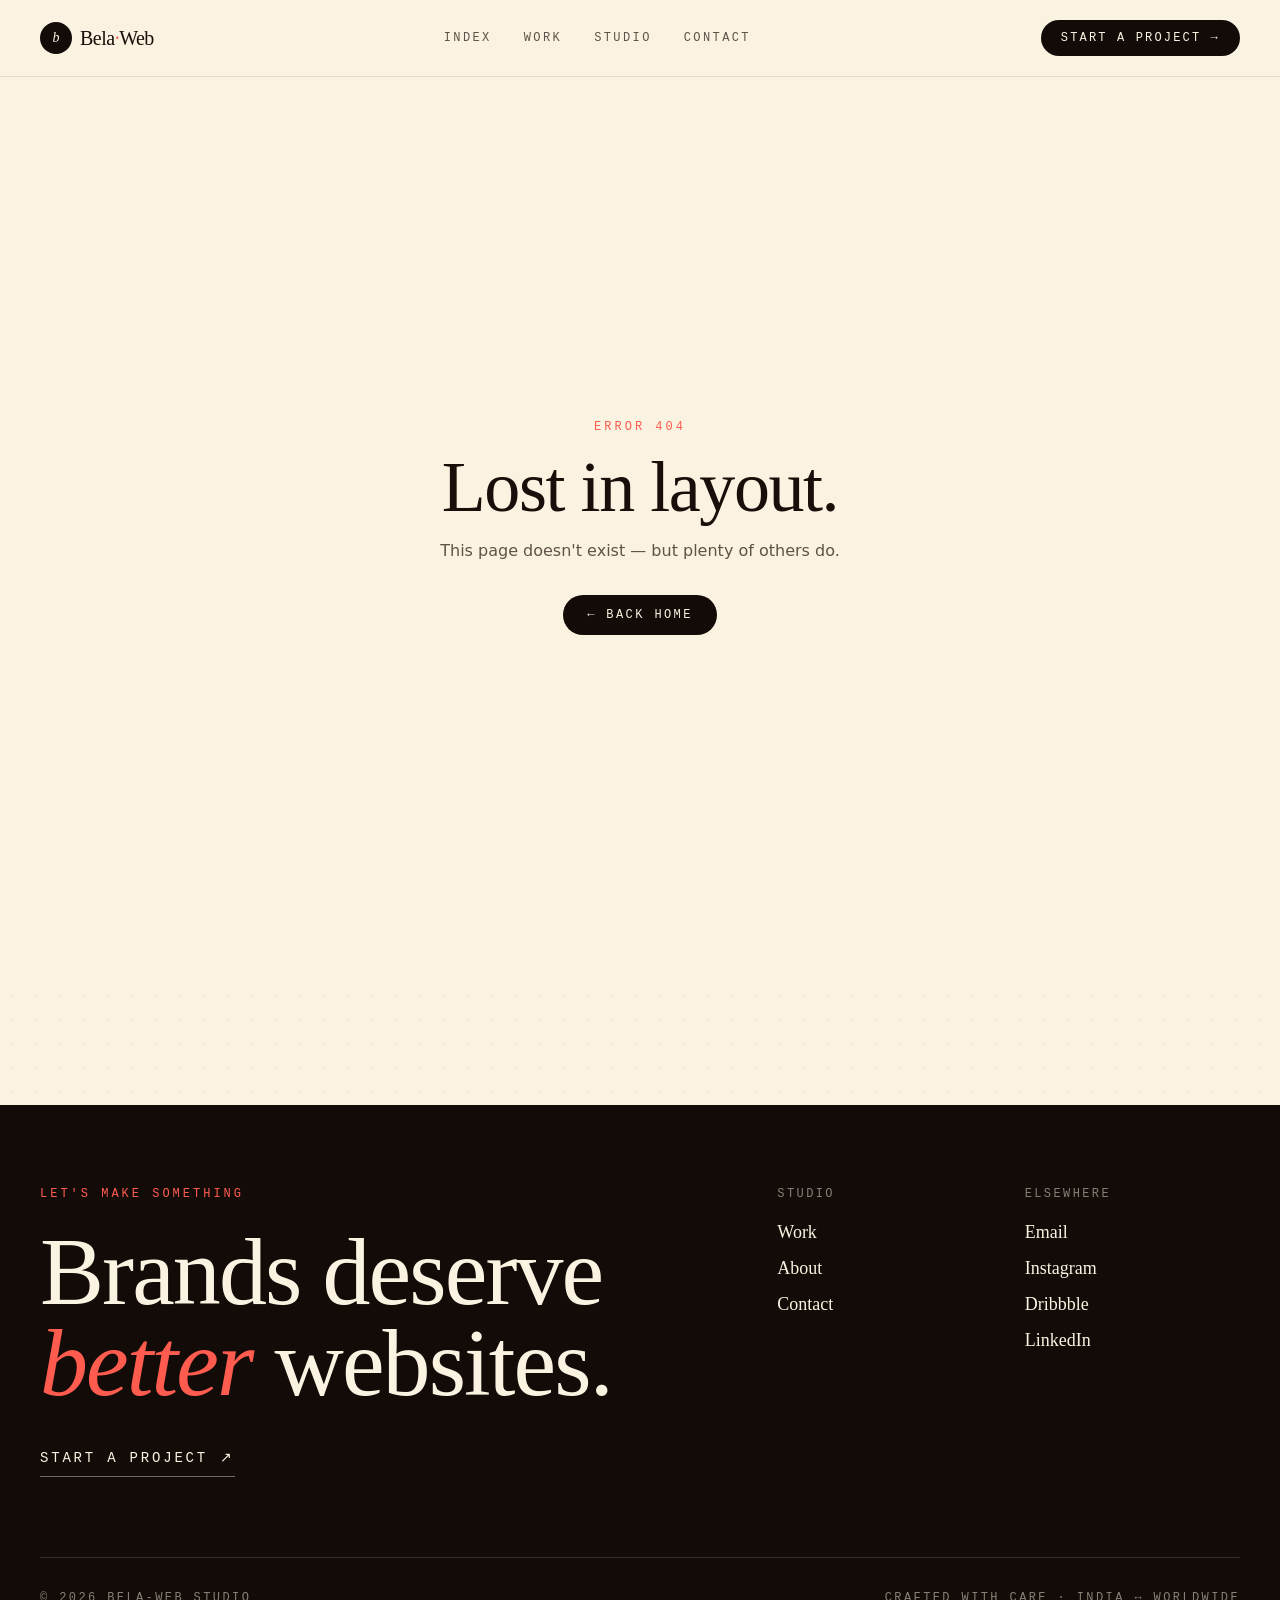
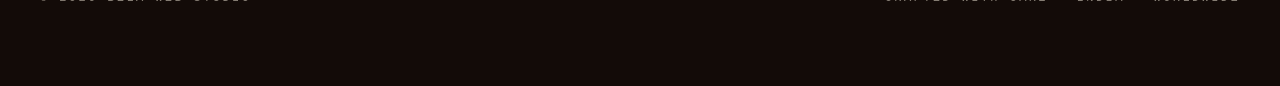
<file: about/index.html>
<!DOCTYPE html><html lang="en"><head><meta charSet="utf-8"/><meta name="viewport" content="width=device-width, initial-scale=1"/><title>About the Studio — Bela-Web</title><meta name="author" content="Bela-Web"/><meta name="twitter:title" content="Bela-Web — Independent Web Design Studio"/><meta name="twitter:description" content="Bela-Web is a digital portfolio showcasing web design projects with imaginative visuals and a contact form."/><meta property="og:image" content="https://pub-bb2e103a32db4e198524a2e9ed8f35b4.r2.dev/3c1399e0-058a-4000-a6d3-85a41f43a935/id-preview-336f04e1--ec87d0ef-0168-457b-9a07-1b729890ad57.lovable.app-1777273771465.png"/><meta name="twitter:image" content="https://pub-bb2e103a32db4e198524a2e9ed8f35b4.r2.dev/3c1399e0-058a-4000-a6d3-85a41f43a935/id-preview-336f04e1--ec87d0ef-0168-457b-9a07-1b729890ad57.lovable.app-1777273771465.png"/><meta name="twitter:card" content="summary_large_image"/><meta property="og:type" content="website"/><meta name="description" content="Bela-Web is a small independent web design studio. We work with founders and brands who care about craft."/><meta property="og:title" content="About the Studio — Bela-Web"/><meta property="og:description" content="A small independent studio. Brand-led web design done with care."/><link rel="modulepreload" href="/assets/main-Bm0FZxyn.js"/><link rel="modulepreload" href="/assets/about-qY0XUgKg.js"/><link rel="stylesheet" href="/assets/styles-CJ8Nj9Hv.css"/></head><body><div class="flex min-h-screen flex-col"><header class="sticky top-0 z-40 border-b border-ink/10 bg-cream/80 backdrop-blur-md"><div class="mx-auto flex max-w-7xl items-center justify-between px-6 py-5 md:px-10"><a href="/" class="group flex items-center gap-2"><span class="flex h-8 w-8 items-center justify-center rounded-full bg-ink text-cream transition-transform group-hover:rotate-12"><span class="font-display text-sm italic">b</span></span><span class="font-display text-xl font-medium tracking-tight">Bela<span class="text-coral">·</span>Web</span></a><nav class="hidden items-center gap-8 md:flex"><a href="/" class="font-mono text-xs uppercase tracking-[0.2em] text-foreground/70 transition-colors hover:text-coral">Index</a><a href="/work" class="font-mono text-xs uppercase tracking-[0.2em] text-foreground/70 transition-colors hover:text-coral">Work</a><a class="font-mono text-xs uppercase tracking-[0.2em] text-foreground/70 transition-colors hover:text-coral text-coral" href="/about" data-status="active" aria-current="page">Studio</a><a href="/contact" class="font-mono text-xs uppercase tracking-[0.2em] text-foreground/70 transition-colors hover:text-coral">Contact</a></nav><a href="/contact" class="hidden rounded-full bg-ink px-5 py-2.5 font-mono text-xs uppercase tracking-[0.18em] text-cream transition-all hover:bg-coral md:inline-flex">Start a project →</a></div></header><main class="flex-1"><!--$--><section class="mx-auto max-w-7xl px-6 py-20 md:px-10 md:py-32"><div class="grid grid-cols-12 gap-8"><div class="col-span-12 md:col-span-7"><p class="font-mono text-xs uppercase tracking-[0.3em] text-coral">§01 — The Studio</p><h1 class="mt-6 font-display text-6xl leading-[0.95] md:text-8xl">Small studio,<br/><em class="text-coral">large</em> obsession.</h1></div><div class="col-span-12 space-y-6 md:col-span-5 md:pt-8"><p class="text-lg leading-relaxed text-foreground/85">Bela-Web is an independent web design practice. We work with a handful of clients each year — long enough to do the thing properly, small enough to stay obsessed with the details.</p><p class="text-lg leading-relaxed text-foreground/85">Most of our work begins with a conversation about the brand, the people behind it, and the gap between where the website is and where it should be. Then we close that gap.</p></div></div></section><section class="border-y-2 border-ink bg-ink text-cream"><div class="mx-auto max-w-7xl px-6 py-24 md:px-10 md:py-32"><p class="font-mono text-xs uppercase tracking-[0.25em] text-coral">§02 — How we work</p><h2 class="mt-4 font-display text-5xl md:text-7xl">A four-act play.</h2><div class="mt-16 grid gap-px bg-cream/10 md:grid-cols-4"><div class="bg-ink p-8"><p class="font-mono text-xs uppercase tracking-[0.25em] text-coral">Act I</p><h3 class="mt-4 font-display text-3xl">Discover</h3><p class="mt-3 text-sm text-cream/70">Conversations, audits, immersion. We listen before we draw.</p></div><div class="bg-ink p-8"><p class="font-mono text-xs uppercase tracking-[0.25em] text-coral">Act II</p><h3 class="mt-4 font-display text-3xl">Define</h3><p class="mt-3 text-sm text-cream/70">Strategy, sitemap, brand language. The map before the journey.</p></div><div class="bg-ink p-8"><p class="font-mono text-xs uppercase tracking-[0.25em] text-coral">Act III</p><h3 class="mt-4 font-display text-3xl">Design</h3><p class="mt-3 text-sm text-cream/70">Art direction, layouts, motion, prototype. The performance.</p></div><div class="bg-ink p-8"><p class="font-mono text-xs uppercase tracking-[0.25em] text-coral">Act IV</p><h3 class="mt-4 font-display text-3xl">Deploy</h3><p class="mt-3 text-sm text-cream/70">Build, test, launch — and keep watching after the curtain.</p></div></div></div></section><section class="mx-auto max-w-7xl px-6 py-24 md:px-10 md:py-32"><div class="grid grid-cols-1 gap-8"><div class="border-t-2 border-ink pt-6"><p class="font-display text-6xl text-coral md:text-7xl">100%</p><p class="mt-2 font-mono text-xs uppercase tracking-[0.2em] text-muted-foreground">Hand-coded</p></div></div></section><section class="mx-auto max-w-7xl px-6 pb-32 md:px-10"><div class="grid grid-cols-12 gap-8"><div class="col-span-12 md:col-span-4"><p class="font-mono text-xs uppercase tracking-[0.25em] text-coral">§04 — Capabilities</p><h2 class="mt-4 font-display text-5xl">A useful toolkit.</h2></div><ul class="col-span-12 grid grid-cols-1 gap-3 md:col-span-8 md:grid-cols-2"><li class="flex items-center gap-3 border-b border-ink/15 py-3 font-display text-xl"><span class="text-coral">→</span> <!-- -->Brand strategy &amp; identity</li><li class="flex items-center gap-3 border-b border-ink/15 py-3 font-display text-xl"><span class="text-coral">→</span> <!-- -->Web &amp; product design</li><li class="flex items-center gap-3 border-b border-ink/15 py-3 font-display text-xl"><span class="text-coral">→</span> <!-- -->Editorial art direction</li><li class="flex items-center gap-3 border-b border-ink/15 py-3 font-display text-xl"><span class="text-coral">→</span> <!-- -->Front-end engineering</li><li class="flex items-center gap-3 border-b border-ink/15 py-3 font-display text-xl"><span class="text-coral">→</span> <!-- -->Headless CMS architecture</li><li class="flex items-center gap-3 border-b border-ink/15 py-3 font-display text-xl"><span class="text-coral">→</span> <!-- -->E-commerce (Shopify, custom)</li><li class="flex items-center gap-3 border-b border-ink/15 py-3 font-display text-xl"><span class="text-coral">→</span> <!-- -->Motion &amp; micro-interactions</li><li class="flex items-center gap-3 border-b border-ink/15 py-3 font-display text-xl"><span class="text-coral">→</span> <!-- -->Accessibility &amp; performance</li></ul></div><div class="mt-16 text-center"><a href="/contact" class="inline-flex rounded-full bg-coral px-8 py-4 font-mono text-xs uppercase tracking-[0.25em] text-coral-foreground shadow-bold transition-transform hover:-translate-y-1">Tell us about your project →</a></div></section><!--/$--></main><footer class="relative mt-32 border-t border-ink/10 bg-ink text-cream"><div class="mx-auto max-w-7xl px-6 py-20 md:px-10"><div class="grid gap-16 md:grid-cols-12"><div class="md:col-span-7"><p class="font-mono text-xs uppercase tracking-[0.25em] text-coral">Let&#x27;s make something</p><h2 class="mt-6 font-display text-5xl leading-[0.95] md:text-7xl lg:text-8xl">Brands deserve <em class="text-coral">better</em> websites.</h2><a href="/contact" class="mt-10 inline-flex items-center gap-3 border-b border-cream/40 pb-2 font-mono text-sm uppercase tracking-[0.2em] transition-colors hover:border-coral hover:text-coral">Start a project<span aria-hidden="true">↗</span></a></div><div class="grid grid-cols-2 gap-8 md:col-span-5 md:grid-cols-2"><div><p class="font-mono text-xs uppercase tracking-[0.2em] text-cream/50">Studio</p><ul class="mt-4 space-y-2 font-display text-lg"><li><a href="/work" class="hover:text-coral">Work</a></li><li><a class="hover:text-coral active" href="/about" data-status="active" aria-current="page">About</a></li><li><a href="/contact" class="hover:text-coral">Contact</a></li></ul></div><div><p class="font-mono text-xs uppercase tracking-[0.2em] text-cream/50">Elsewhere</p><ul class="mt-4 space-y-2 font-display text-lg"><li><a href="mailto:hello@bela-web.com" class="hover:text-coral">Email</a></li><li><a href="#" class="hover:text-coral">Instagram</a></li><li><a href="#" class="hover:text-coral">Dribbble</a></li><li><a href="#" class="hover:text-coral">LinkedIn</a></li></ul></div></div></div><div class="mt-20 flex flex-col items-start justify-between gap-4 border-t border-cream/15 pt-8 font-mono text-xs uppercase tracking-[0.2em] text-cream/50 md:flex-row md:items-center"><p>© <!-- -->2026<!-- --> Bela-Web Studio</p><p>Crafted with care · India ↔ Worldwide</p></div></div></footer><section aria-label="Notifications alt+T" tabindex="-1" aria-live="polite" aria-relevant="additions text" aria-atomic="false"></section></div><script class="$tsr" id="$tsr-stream-barrier">(self.$R=self.$R||{})["tsr"]=[];self.$_TSR={h(){this.hydrated=!0,this.c()},e(){this.streamEnded=!0,this.c()},c(){this.hydrated&&this.streamEnded&&(delete self.$_TSR,delete self.$R.tsr)},p(e){this.initialized?e():this.buffer.push(e)},buffer:[]};$_TSR.router=($R=>$R[0]={manifest:$R[1]={routes:$R[2]={__root__:$R[3]={preloads:$R[4]=["/assets/main-Bm0FZxyn.js"],assets:$R[5]=[$R[6]={tag:"script",attrs:$R[7]={type:"module",async:!0},children:"import(\"/assets/main-Bm0FZxyn.js\")"}]},"/about":$R[8]={preloads:$R[9]=["/assets/about-qY0XUgKg.js"]}}},matches:$R[10]=[$R[11]={i:"__root__ ",u:1778480015712,s:"success",ssr:!0},$R[12]={i:" about about",u:1778480015712,s:"success",ssr:!0}],lastMatchId:" about about"})($R["tsr"]);$_TSR.e();document.currentScript.remove()</script><script type="module" async="">import("/assets/main-Bm0FZxyn.js")</script></body></html>
</file>
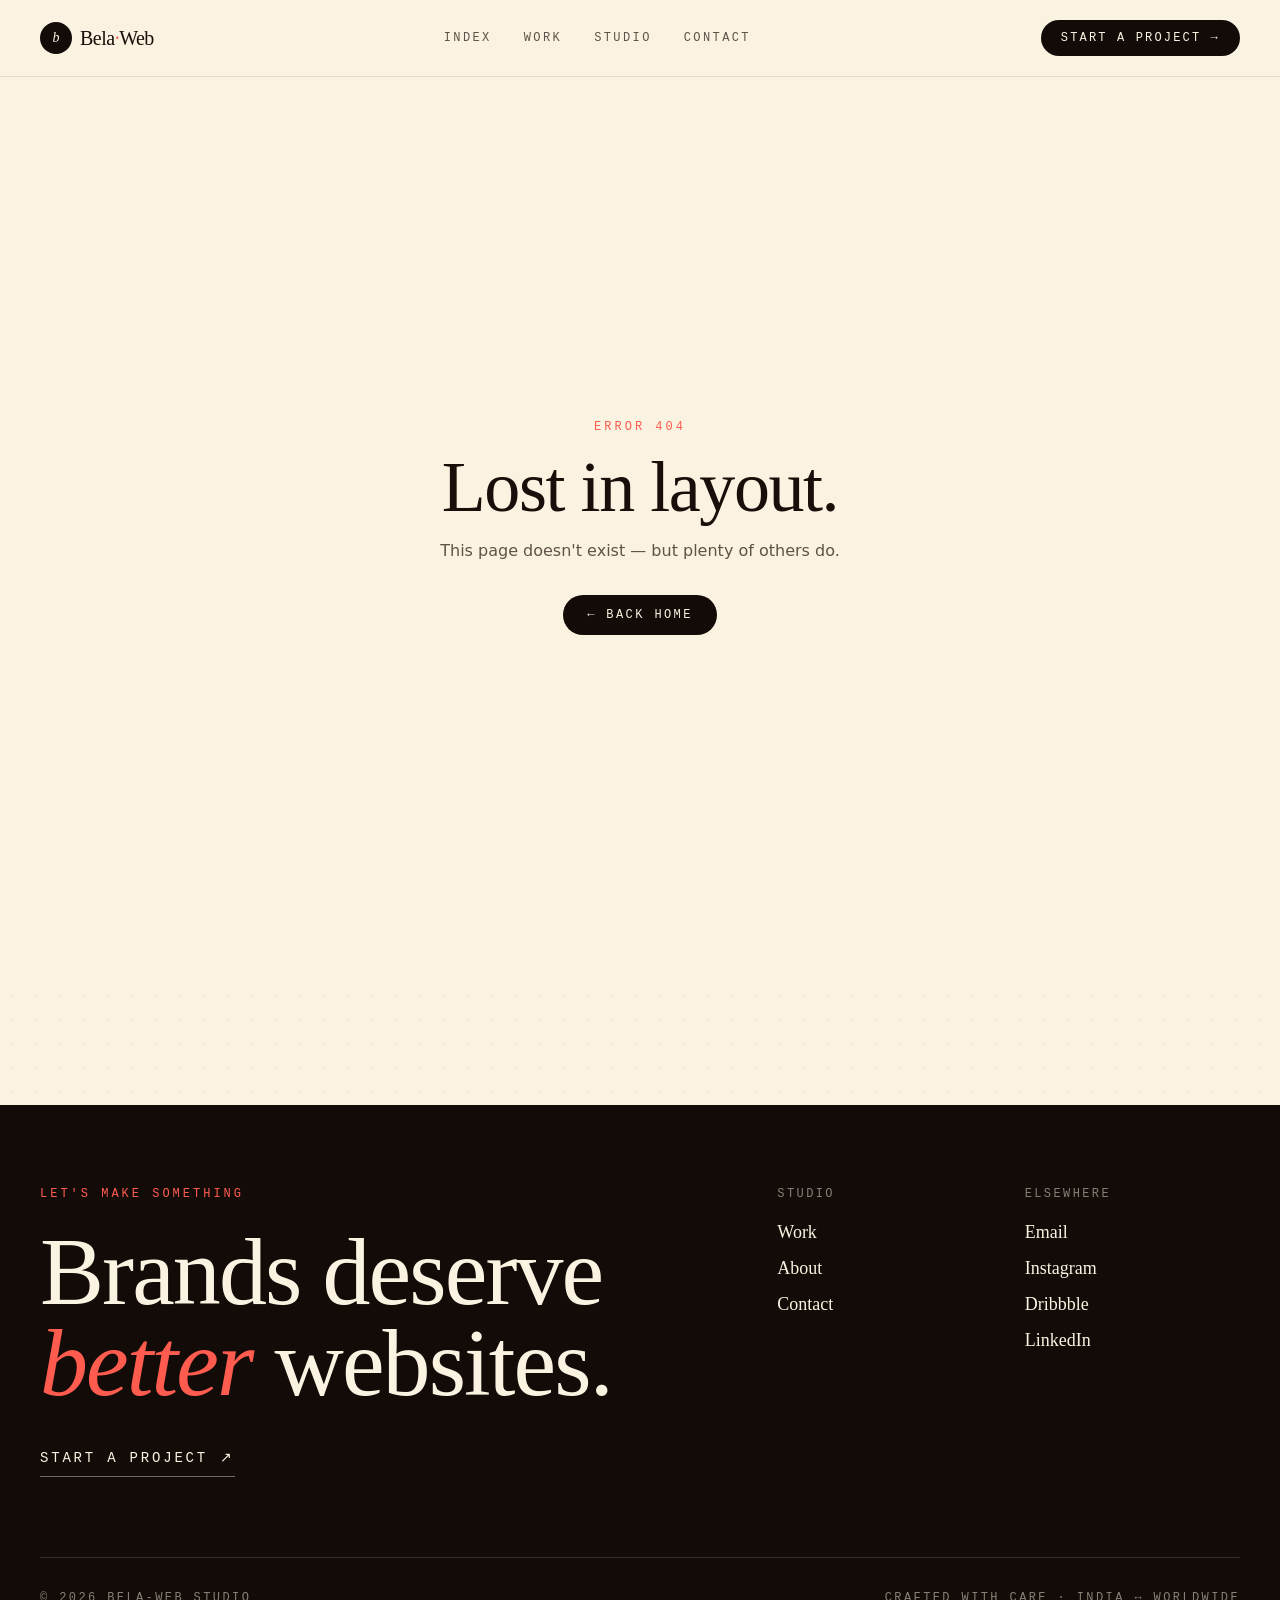
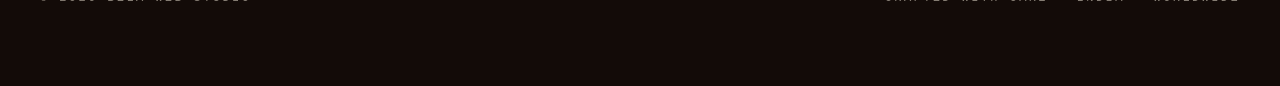
<file: contact/index.html>
<!DOCTYPE html><html lang="en"><head><meta charSet="utf-8"/><meta name="viewport" content="width=device-width, initial-scale=1"/><title>Contact — Bela-Web Studio</title><meta name="author" content="Bela-Web"/><meta name="twitter:title" content="Bela-Web — Independent Web Design Studio"/><meta name="twitter:description" content="Bela-Web is a digital portfolio showcasing web design projects with imaginative visuals and a contact form."/><meta property="og:image" content="https://pub-bb2e103a32db4e198524a2e9ed8f35b4.r2.dev/3c1399e0-058a-4000-a6d3-85a41f43a935/id-preview-336f04e1--ec87d0ef-0168-457b-9a07-1b729890ad57.lovable.app-1777273771465.png"/><meta name="twitter:image" content="https://pub-bb2e103a32db4e198524a2e9ed8f35b4.r2.dev/3c1399e0-058a-4000-a6d3-85a41f43a935/id-preview-336f04e1--ec87d0ef-0168-457b-9a07-1b729890ad57.lovable.app-1777273771465.png"/><meta name="twitter:card" content="summary_large_image"/><meta property="og:type" content="website"/><meta name="description" content="Start a web design project with Bela-Web. Tell us about your brand, your goals, and your timeline."/><meta property="og:title" content="Contact — Bela-Web Studio"/><meta property="og:description" content="Start a web design project with us."/><link rel="modulepreload" href="/assets/main-Bm0FZxyn.js"/><link rel="modulepreload" href="/assets/contact-Caqc7GMY.js"/><link rel="stylesheet" href="/assets/styles-CJ8Nj9Hv.css"/></head><body><div class="flex min-h-screen flex-col"><header class="sticky top-0 z-40 border-b border-ink/10 bg-cream/80 backdrop-blur-md"><div class="mx-auto flex max-w-7xl items-center justify-between px-6 py-5 md:px-10"><a href="/" class="group flex items-center gap-2"><span class="flex h-8 w-8 items-center justify-center rounded-full bg-ink text-cream transition-transform group-hover:rotate-12"><span class="font-display text-sm italic">b</span></span><span class="font-display text-xl font-medium tracking-tight">Bela<span class="text-coral">·</span>Web</span></a><nav class="hidden items-center gap-8 md:flex"><a href="/" class="font-mono text-xs uppercase tracking-[0.2em] text-foreground/70 transition-colors hover:text-coral">Index</a><a href="/work" class="font-mono text-xs uppercase tracking-[0.2em] text-foreground/70 transition-colors hover:text-coral">Work</a><a href="/about" class="font-mono text-xs uppercase tracking-[0.2em] text-foreground/70 transition-colors hover:text-coral">Studio</a><a class="font-mono text-xs uppercase tracking-[0.2em] text-foreground/70 transition-colors hover:text-coral text-coral" href="/contact" data-status="active" aria-current="page">Contact</a></nav><a class="hidden rounded-full bg-ink px-5 py-2.5 font-mono text-xs uppercase tracking-[0.18em] text-cream transition-all hover:bg-coral md:inline-flex active" href="/contact" data-status="active" aria-current="page">Start a project →</a></div></header><main class="flex-1"><!--$--><section class="mx-auto max-w-7xl px-6 py-20 md:px-10 md:py-32"><div class="grid grid-cols-12 gap-12"><div class="col-span-12 md:col-span-5"><p class="font-mono text-xs uppercase tracking-[0.3em] text-coral">§01 — Say hello</p><h1 class="mt-6 font-display text-6xl leading-[0.9] md:text-8xl">Let&#x27;s<br/><em class="text-coral">talk</em>.</h1><p class="mt-8 max-w-md text-lg text-foreground/75">We take on a small number of projects each quarter. Tell us a little about yours and we&#x27;ll come back within two business days.</p><div class="mt-12 space-y-6"><div><p class="font-mono text-[10px] uppercase tracking-[0.25em] text-muted-foreground">Email</p><a href="mailto:hello@bela-web.com" class="mt-1 block font-display text-2xl hover:text-coral">hello@bela-web.com</a></div><div><p class="font-mono text-[10px] uppercase tracking-[0.25em] text-muted-foreground">Studio</p><p class="mt-1 font-display text-2xl">Hyderabad ↔ Worldwide</p></div><div><p class="font-mono text-[10px] uppercase tracking-[0.25em] text-muted-foreground">Hours</p><p class="mt-1 font-display text-2xl">Mon — Fri · 10:00 — 19:00 IST</p></div></div></div><div class="col-span-12 md:col-span-7"><form class="border-2 border-ink bg-card p-8 shadow-bold md:p-12" noValidate=""><div class="grid grid-cols-1 gap-6 md:grid-cols-2"><label class="block"><span class="font-mono text-[10px] uppercase tracking-[0.25em] text-muted-foreground">Your name</span><div class="mt-1"><input type="text" autoComplete="name" class="field-input" name="name"/></div></label><label class="block"><span class="font-mono text-[10px] uppercase tracking-[0.25em] text-muted-foreground">Email</span><div class="mt-1"><input type="email" autoComplete="email" class="field-input" name="email"/></div></label><label class="block"><span class="font-mono text-[10px] uppercase tracking-[0.25em] text-muted-foreground">Company (optional)</span><div class="mt-1"><input type="text" autoComplete="organization" class="field-input" name="company"/></div></label><label class="block"><span class="font-mono text-[10px] uppercase tracking-[0.25em] text-muted-foreground">Budget</span><div class="mt-1"><select name="budget" class="field-input"><option value="under-5k">Under $5k</option><option value="5-15k">$5k — $15k</option><option value="15-40k">$15k — $40k</option><option value="40k-plus">$40k+</option><option value="not-sure">Not sure yet</option></select></div></label></div><label class="block"><span class="font-mono text-[10px] uppercase tracking-[0.25em] text-muted-foreground">What do you need?</span><div class="mt-1"><div class="mt-2 flex flex-wrap gap-2"><label class="cursor-pointer rounded-full border-2 border-ink px-4 py-2 font-mono text-xs uppercase tracking-[0.18em] transition-colors has-[:checked]:bg-ink has-[:checked]:text-cream"><input type="radio" class="sr-only" name="service" value="brand"/>Brand identity</label><label class="cursor-pointer rounded-full border-2 border-ink px-4 py-2 font-mono text-xs uppercase tracking-[0.18em] transition-colors has-[:checked]:bg-ink has-[:checked]:text-cream"><input type="radio" class="sr-only" name="service" value="website"/>New website</label><label class="cursor-pointer rounded-full border-2 border-ink px-4 py-2 font-mono text-xs uppercase tracking-[0.18em] transition-colors has-[:checked]:bg-ink has-[:checked]:text-cream"><input type="radio" class="sr-only" name="service" value="ecommerce"/>E-commerce</label><label class="cursor-pointer rounded-full border-2 border-ink px-4 py-2 font-mono text-xs uppercase tracking-[0.18em] transition-colors has-[:checked]:bg-ink has-[:checked]:text-cream"><input type="radio" class="sr-only" name="service" value="rebuild"/>Rebuild / refresh</label><label class="cursor-pointer rounded-full border-2 border-ink px-4 py-2 font-mono text-xs uppercase tracking-[0.18em] transition-colors has-[:checked]:bg-ink has-[:checked]:text-cream"><input type="radio" class="sr-only" name="service" value="other"/>Something else</label></div></div></label><label class="block"><span class="font-mono text-[10px] uppercase tracking-[0.25em] text-muted-foreground">Tell us about the project</span><div class="mt-1"><textarea rows="6" name="message" placeholder="Goals, audience, timeline, links to anything inspiring…" class="field-input resize-none"></textarea></div></label><button type="submit" class="mt-8 inline-flex w-full items-center justify-center gap-3 rounded-full bg-coral px-8 py-5 font-mono text-xs uppercase tracking-[0.25em] text-coral-foreground transition-all hover:bg-ink disabled:opacity-60 md:w-auto">Send message<span aria-hidden="true">→</span></button></form></div></div><style>
        .field-input {
          width: 100%;
          background: transparent;
          border: 0;
          border-bottom: 2px solid var(--ink);
          padding: 0.625rem 0;
          font-family: var(--font-display);
          font-size: 1.125rem;
          color: var(--foreground);
          outline: none;
          transition: border-color 0.2s;
        }
        .field-input:focus {
          border-color: var(--coral);
        }
        .field-input::placeholder {
          color: var(--muted-foreground);
          font-style: italic;
        }
        select.field-input {
          appearance: none;
          background-image: url("data:image/svg+xml;utf8,<svg xmlns='http://www.w3.org/2000/svg' width='12' height='8' viewBox='0 0 12 8'><path d='M1 1l5 5 5-5' stroke='%23000' stroke-width='1.5' fill='none'/></svg>");
          background-repeat: no-repeat;
          background-position: right 0.25rem center;
          padding-right: 1.5rem;
        }
      </style></section><!--/$--></main><footer class="relative mt-32 border-t border-ink/10 bg-ink text-cream"><div class="mx-auto max-w-7xl px-6 py-20 md:px-10"><div class="grid gap-16 md:grid-cols-12"><div class="md:col-span-7"><p class="font-mono text-xs uppercase tracking-[0.25em] text-coral">Let&#x27;s make something</p><h2 class="mt-6 font-display text-5xl leading-[0.95] md:text-7xl lg:text-8xl">Brands deserve <em class="text-coral">better</em> websites.</h2><a class="mt-10 inline-flex items-center gap-3 border-b border-cream/40 pb-2 font-mono text-sm uppercase tracking-[0.2em] transition-colors hover:border-coral hover:text-coral active" href="/contact" data-status="active" aria-current="page">Start a project<span aria-hidden="true">↗</span></a></div><div class="grid grid-cols-2 gap-8 md:col-span-5 md:grid-cols-2"><div><p class="font-mono text-xs uppercase tracking-[0.2em] text-cream/50">Studio</p><ul class="mt-4 space-y-2 font-display text-lg"><li><a href="/work" class="hover:text-coral">Work</a></li><li><a href="/about" class="hover:text-coral">About</a></li><li><a class="hover:text-coral active" href="/contact" data-status="active" aria-current="page">Contact</a></li></ul></div><div><p class="font-mono text-xs uppercase tracking-[0.2em] text-cream/50">Elsewhere</p><ul class="mt-4 space-y-2 font-display text-lg"><li><a href="mailto:hello@bela-web.com" class="hover:text-coral">Email</a></li><li><a href="#" class="hover:text-coral">Instagram</a></li><li><a href="#" class="hover:text-coral">Dribbble</a></li><li><a href="#" class="hover:text-coral">LinkedIn</a></li></ul></div></div></div><div class="mt-20 flex flex-col items-start justify-between gap-4 border-t border-cream/15 pt-8 font-mono text-xs uppercase tracking-[0.2em] text-cream/50 md:flex-row md:items-center"><p>© <!-- -->2026<!-- --> Bela-Web Studio</p><p>Crafted with care · India ↔ Worldwide</p></div></div></footer><section aria-label="Notifications alt+T" tabindex="-1" aria-live="polite" aria-relevant="additions text" aria-atomic="false"></section></div><script class="$tsr" id="$tsr-stream-barrier">(self.$R=self.$R||{})["tsr"]=[];self.$_TSR={h(){this.hydrated=!0,this.c()},e(){this.streamEnded=!0,this.c()},c(){this.hydrated&&this.streamEnded&&(delete self.$_TSR,delete self.$R.tsr)},p(e){this.initialized?e():this.buffer.push(e)},buffer:[]};$_TSR.router=($R=>$R[0]={manifest:$R[1]={routes:$R[2]={__root__:$R[3]={preloads:$R[4]=["/assets/main-Bm0FZxyn.js"],assets:$R[5]=[$R[6]={tag:"script",attrs:$R[7]={type:"module",async:!0},children:"import(\"/assets/main-Bm0FZxyn.js\")"}]},"/contact":$R[8]={preloads:$R[9]=["/assets/contact-Caqc7GMY.js"]}}},matches:$R[10]=[$R[11]={i:"__root__ ",u:1778480015780,s:"success",ssr:!0},$R[12]={i:" contact contact",u:1778480015780,s:"success",ssr:!0}],lastMatchId:" contact contact"})($R["tsr"]);$_TSR.e();document.currentScript.remove()</script><script type="module" async="">import("/assets/main-Bm0FZxyn.js")</script></body></html>
</file>
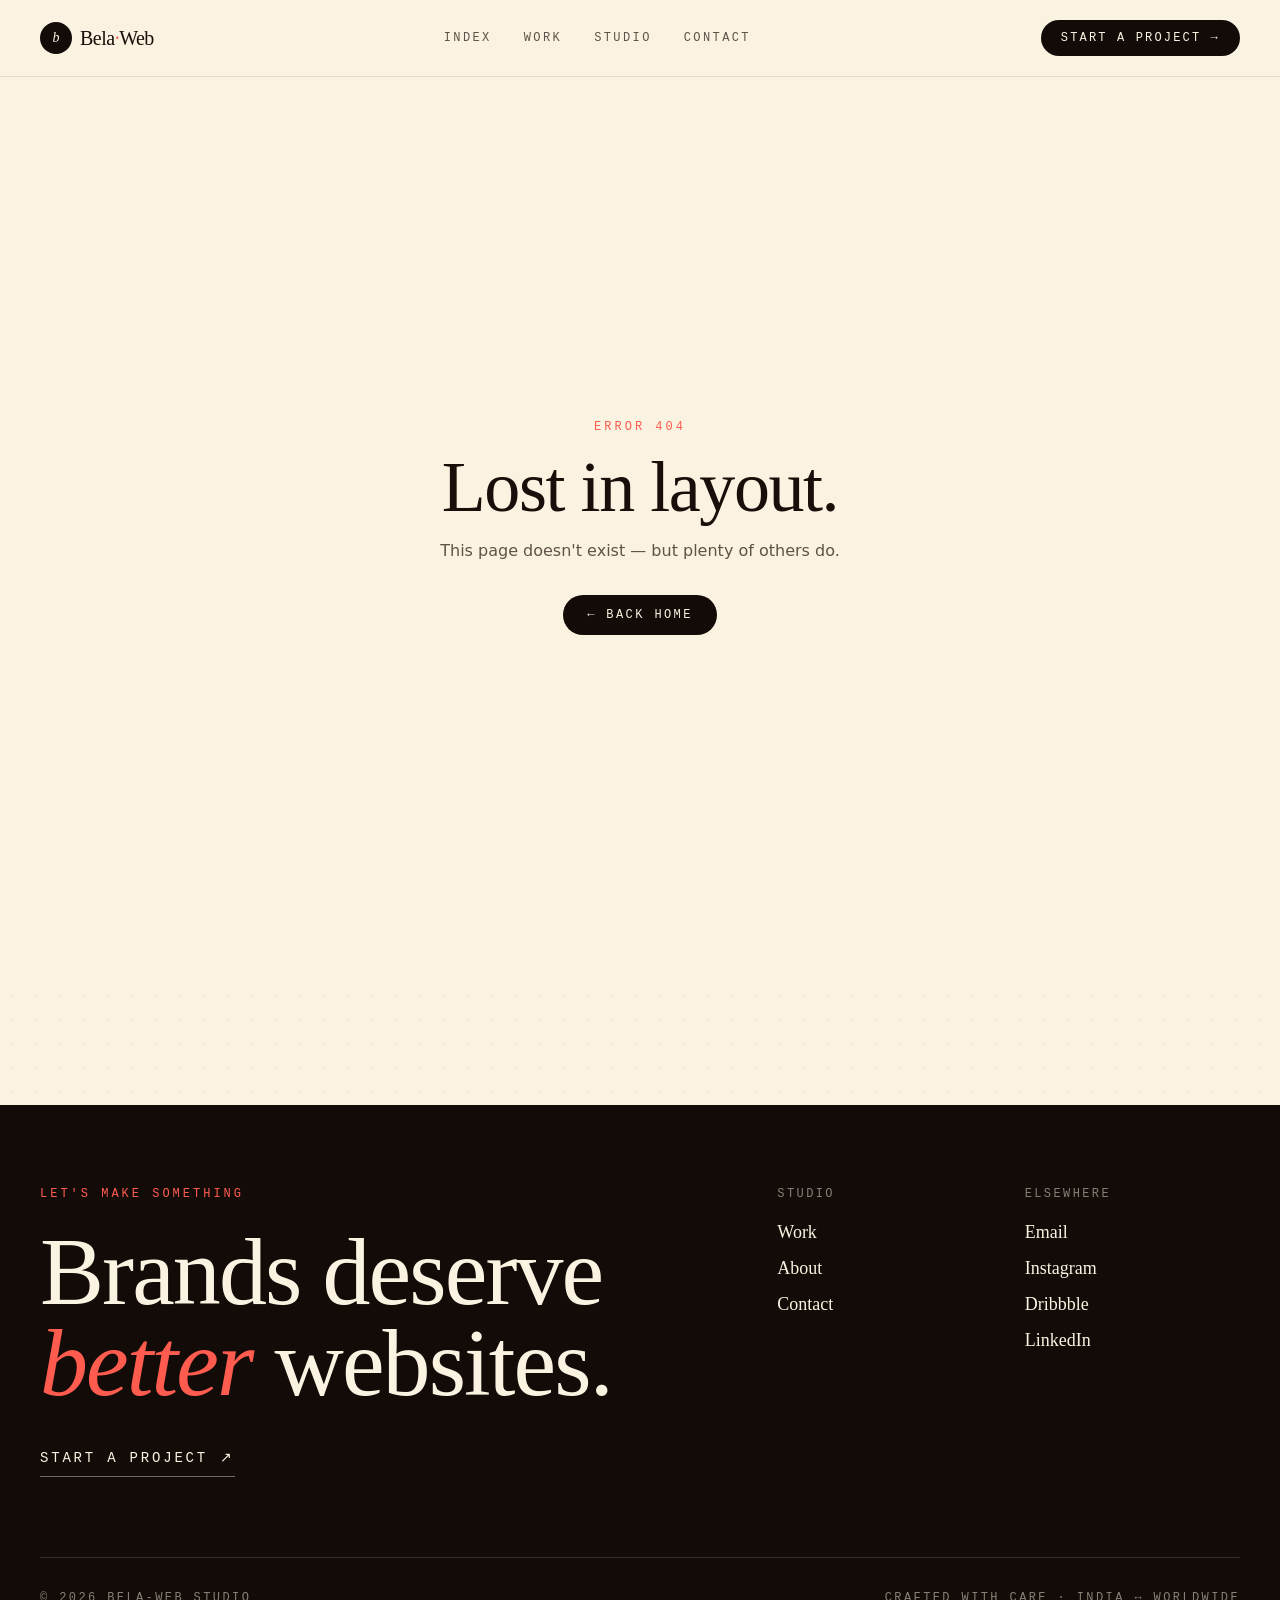
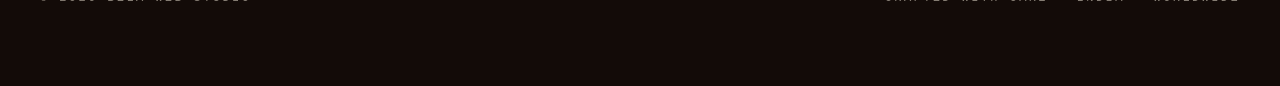
<file: work/index.html>
<!DOCTYPE html><html lang="en"><head><meta charSet="utf-8"/><meta name="viewport" content="width=device-width, initial-scale=1"/><title>Selected Work — Bela-Web</title><meta name="author" content="Bela-Web"/><meta name="twitter:title" content="Bela-Web — Independent Web Design Studio"/><meta name="twitter:description" content="Bela-Web is a digital portfolio showcasing web design projects with imaginative visuals and a contact form."/><meta property="og:image" content="https://pub-bb2e103a32db4e198524a2e9ed8f35b4.r2.dev/3c1399e0-058a-4000-a6d3-85a41f43a935/id-preview-336f04e1--ec87d0ef-0168-457b-9a07-1b729890ad57.lovable.app-1777273771465.png"/><meta name="twitter:image" content="https://pub-bb2e103a32db4e198524a2e9ed8f35b4.r2.dev/3c1399e0-058a-4000-a6d3-85a41f43a935/id-preview-336f04e1--ec87d0ef-0168-457b-9a07-1b729890ad57.lovable.app-1777273771465.png"/><meta name="twitter:card" content="summary_large_image"/><meta property="og:type" content="website"/><meta name="description" content="Five recent client projects from Bela-Web: Nest Harvest, GenZ Mind, Invest Advisors, Arch Vault, and Bite Rush."/><meta property="og:title" content="Selected Work — Bela-Web"/><meta property="og:description" content="Recent client projects across e-commerce, wellness, finance, architecture and F&amp;B."/><link rel="modulepreload" href="/assets/main-Bm0FZxyn.js"/><link rel="modulepreload" href="/assets/work-BG_FmM5Q.js"/><link rel="modulepreload" href="/assets/projects-BEDyjTPm.js"/><link rel="stylesheet" href="/assets/styles-CJ8Nj9Hv.css"/></head><body><div class="flex min-h-screen flex-col"><header class="sticky top-0 z-40 border-b border-ink/10 bg-cream/80 backdrop-blur-md"><div class="mx-auto flex max-w-7xl items-center justify-between px-6 py-5 md:px-10"><a href="/" class="group flex items-center gap-2"><span class="flex h-8 w-8 items-center justify-center rounded-full bg-ink text-cream transition-transform group-hover:rotate-12"><span class="font-display text-sm italic">b</span></span><span class="font-display text-xl font-medium tracking-tight">Bela<span class="text-coral">·</span>Web</span></a><nav class="hidden items-center gap-8 md:flex"><a href="/" class="font-mono text-xs uppercase tracking-[0.2em] text-foreground/70 transition-colors hover:text-coral">Index</a><a class="font-mono text-xs uppercase tracking-[0.2em] text-foreground/70 transition-colors hover:text-coral text-coral" href="/work" data-status="active" aria-current="page">Work</a><a href="/about" class="font-mono text-xs uppercase tracking-[0.2em] text-foreground/70 transition-colors hover:text-coral">Studio</a><a href="/contact" class="font-mono text-xs uppercase tracking-[0.2em] text-foreground/70 transition-colors hover:text-coral">Contact</a></nav><a href="/contact" class="hidden rounded-full bg-ink px-5 py-2.5 font-mono text-xs uppercase tracking-[0.18em] text-cream transition-all hover:bg-coral md:inline-flex">Start a project →</a></div></header><main class="flex-1"><!--$--><section class="mx-auto max-w-7xl px-6 pb-12 pt-20 md:px-10 md:pb-20 md:pt-32"><p class="font-mono text-xs uppercase tracking-[0.3em] text-coral">The Archive</p><h1 class="mt-6 font-display text-[14vw] leading-[0.9] md:text-[9rem]">Selected<br/><em class="text-coral">work</em>.</h1><p class="mt-8 max-w-xl text-lg text-foreground/75">A handful of sites we&#x27;ve designed and built recently. Each one made for a real team, shipping to real customers, doing real work in the world.</p></section><section class="mx-auto max-w-7xl px-6 md:px-10"><article class="group grid grid-cols-12 gap-6 border-t border-ink/15 py-12 md:py-20" style="animation-delay:0ms"><div class="col-span-12 md:col-span-6 order-2 md:order-1"><div class="flex items-baseline gap-4 font-mono text-xs uppercase tracking-[0.2em] text-muted-foreground"><span class="text-coral">01</span><span>EdTech · Professional Certifications</span></div><h3 class="mt-4 font-display text-5xl leading-[0.95] md:text-6xl lg:text-7xl">GreyCampus</h3><p class="mt-4 max-w-md font-display text-xl italic text-muted-foreground">A career-defining catalogue, made effortless to browse.</p><p class="mt-6 max-w-md text-base leading-relaxed text-foreground/80">A confident, content-rich digital home for a global professional certifications provider. We restructured dense course information into a clean, conversion-focused experience.</p><div class="mt-6 flex flex-wrap gap-2"><span class="rounded-full border border-ink/20 px-3 py-1 font-mono text-[10px] uppercase tracking-[0.18em] text-foreground/70">UX Architecture</span><span class="rounded-full border border-ink/20 px-3 py-1 font-mono text-[10px] uppercase tracking-[0.18em] text-foreground/70">Web Design</span><span class="rounded-full border border-ink/20 px-3 py-1 font-mono text-[10px] uppercase tracking-[0.18em] text-foreground/70">CMS Build</span></div><a href="https://greycampus.com" target="_blank" rel="noreferrer" class="mt-8 inline-flex items-center gap-2 border-b border-ink pb-1 font-mono text-xs uppercase tracking-[0.2em] transition-colors hover:border-coral hover:text-coral">greycampus.com<!-- --> ↗</a></div><div class="col-span-12 md:col-span-6 order-1 md:order-2"><div class="relative aspect-[4/3] overflow-hidden bg-muted shadow-soft"><div class="absolute inset-0 bg-gradient-to-br from-coral/0 via-transparent to-ink/10 opacity-0 transition-opacity group-hover:opacity-100"></div><img src="/assets/work-greycampus-CD8t7OH0.jpg" alt="GreyCampus website mockup" class="h-full w-full object-cover transition-transform duration-700 ease-out group-hover:scale-[1.04]" loading="lazy" width="1200" height="900"/><div class="absolute bottom-4 left-4 flex gap-1"><span class="h-6 w-6 rounded-full border-2 border-cream shadow-md" style="background-color:#1F3A8A"></span><span class="h-6 w-6 rounded-full border-2 border-cream shadow-md" style="background-color:#F4A261"></span><span class="h-6 w-6 rounded-full border-2 border-cream shadow-md" style="background-color:#F5F1EA"></span></div></div></div></article><article class="group grid grid-cols-12 gap-6 border-t border-ink/15 py-12 md:py-20" style="animation-delay:80ms"><div class="col-span-12 md:col-start-7 md:col-span-6 order-2 md:order-1"><div class="flex items-baseline gap-4 font-mono text-xs uppercase tracking-[0.2em] text-muted-foreground"><span class="text-coral">02</span><span>EdTech · Tech Upskilling</span></div><h3 class="mt-4 font-display text-5xl leading-[0.95] md:text-6xl lg:text-7xl">OdinSchool</h3><p class="mt-4 max-w-md font-display text-xl italic text-muted-foreground">Bold, technical, unmistakably for builders.</p><p class="mt-6 max-w-md text-base leading-relaxed text-foreground/80">A dark-mode, high-velocity learning experience for a tech upskilling academy. Designed around outcomes, mentor stories, and a frictionless enrollment flow.</p><div class="mt-6 flex flex-wrap gap-2"><span class="rounded-full border border-ink/20 px-3 py-1 font-mono text-[10px] uppercase tracking-[0.18em] text-foreground/70">Brand Direction</span><span class="rounded-full border border-ink/20 px-3 py-1 font-mono text-[10px] uppercase tracking-[0.18em] text-foreground/70">Web Design</span><span class="rounded-full border border-ink/20 px-3 py-1 font-mono text-[10px] uppercase tracking-[0.18em] text-foreground/70">Conversion UX</span></div><a href="https://odinschool.com" target="_blank" rel="noreferrer" class="mt-8 inline-flex items-center gap-2 border-b border-ink pb-1 font-mono text-xs uppercase tracking-[0.2em] transition-colors hover:border-coral hover:text-coral">odinschool.com<!-- --> ↗</a></div><div class="col-span-12 md:col-start-1 md:col-span-6 md:row-start-1 order-1 md:order-2"><div class="relative aspect-[4/3] overflow-hidden bg-muted shadow-soft"><div class="absolute inset-0 bg-gradient-to-br from-coral/0 via-transparent to-ink/10 opacity-0 transition-opacity group-hover:opacity-100"></div><img src="/assets/work-odinschool-TsHfsYNY.jpg" alt="OdinSchool website mockup" class="h-full w-full object-cover transition-transform duration-700 ease-out group-hover:scale-[1.04]" loading="lazy" width="1200" height="900"/><div class="absolute bottom-4 left-4 flex gap-1"><span class="h-6 w-6 rounded-full border-2 border-cream shadow-md" style="background-color:#0B1220"></span><span class="h-6 w-6 rounded-full border-2 border-cream shadow-md" style="background-color:#2D7BF7"></span><span class="h-6 w-6 rounded-full border-2 border-cream shadow-md" style="background-color:#E8F0FF"></span></div></div></div></article><article class="group grid grid-cols-12 gap-6 border-t border-ink/15 py-12 md:py-20" style="animation-delay:160ms"><div class="col-span-12 md:col-span-6 order-2 md:order-1"><div class="flex items-baseline gap-4 font-mono text-xs uppercase tracking-[0.2em] text-muted-foreground"><span class="text-coral">03</span><span>E-Commerce · Organic Goods</span></div><h3 class="mt-4 font-display text-5xl leading-[0.95] md:text-6xl lg:text-7xl">Nest Harvest</h3><p class="mt-4 max-w-md font-display text-xl italic text-muted-foreground">Earthy commerce for a slow-living home brand.</p><p class="mt-6 max-w-md text-base leading-relaxed text-foreground/80">A warm, tactile storefront for a homegrown organic goods label. We designed a calm shopping experience that feels like flipping through a seasonal cookbook.</p><div class="mt-6 flex flex-wrap gap-2"><span class="rounded-full border border-ink/20 px-3 py-1 font-mono text-[10px] uppercase tracking-[0.18em] text-foreground/70">Brand Identity</span><span class="rounded-full border border-ink/20 px-3 py-1 font-mono text-[10px] uppercase tracking-[0.18em] text-foreground/70">Shopify Build</span><span class="rounded-full border border-ink/20 px-3 py-1 font-mono text-[10px] uppercase tracking-[0.18em] text-foreground/70">Product Photography Direction</span></div><a href="https://nestharvest.shop" target="_blank" rel="noreferrer" class="mt-8 inline-flex items-center gap-2 border-b border-ink pb-1 font-mono text-xs uppercase tracking-[0.2em] transition-colors hover:border-coral hover:text-coral">nestharvest.shop<!-- --> ↗</a></div><div class="col-span-12 md:col-span-6 order-1 md:order-2"><div class="relative aspect-[4/3] overflow-hidden bg-muted shadow-soft"><div class="absolute inset-0 bg-gradient-to-br from-coral/0 via-transparent to-ink/10 opacity-0 transition-opacity group-hover:opacity-100"></div><img src="/assets/work-nestharvest-BmoNi5hr.jpg" alt="Nest Harvest website mockup" class="h-full w-full object-cover transition-transform duration-700 ease-out group-hover:scale-[1.04]" loading="lazy" width="1200" height="900"/><div class="absolute bottom-4 left-4 flex gap-1"><span class="h-6 w-6 rounded-full border-2 border-cream shadow-md" style="background-color:#C97B3C"></span><span class="h-6 w-6 rounded-full border-2 border-cream shadow-md" style="background-color:#E8DCC4"></span><span class="h-6 w-6 rounded-full border-2 border-cream shadow-md" style="background-color:#3A3128"></span></div></div></div></article><article class="group grid grid-cols-12 gap-6 border-t border-ink/15 py-12 md:py-20" style="animation-delay:240ms"><div class="col-span-12 md:col-start-7 md:col-span-6 order-2 md:order-1"><div class="flex items-baseline gap-4 font-mono text-xs uppercase tracking-[0.2em] text-muted-foreground"><span class="text-coral">04</span><span>Wellness · Meditation</span></div><h3 class="mt-4 font-display text-5xl leading-[0.95] md:text-6xl lg:text-7xl">GenZ Mind</h3><p class="mt-4 max-w-md font-display text-xl italic text-muted-foreground">A breath of fresh air for a generation that needs one.</p><p class="mt-6 max-w-md text-base leading-relaxed text-foreground/80">An ethereal, soft-spoken digital home for a Gen-Z mental wellness platform. Built around a gradient language that feels like exhaling.</p><div class="mt-6 flex flex-wrap gap-2"><span class="rounded-full border border-ink/20 px-3 py-1 font-mono text-[10px] uppercase tracking-[0.18em] text-foreground/70">UX Strategy</span><span class="rounded-full border border-ink/20 px-3 py-1 font-mono text-[10px] uppercase tracking-[0.18em] text-foreground/70">Web App</span><span class="rounded-full border border-ink/20 px-3 py-1 font-mono text-[10px] uppercase tracking-[0.18em] text-foreground/70">Motion Design</span></div><a href="https://genzmind.buzz" target="_blank" rel="noreferrer" class="mt-8 inline-flex items-center gap-2 border-b border-ink pb-1 font-mono text-xs uppercase tracking-[0.2em] transition-colors hover:border-coral hover:text-coral">genzmind.buzz<!-- --> ↗</a></div><div class="col-span-12 md:col-start-1 md:col-span-6 md:row-start-1 order-1 md:order-2"><div class="relative aspect-[4/3] overflow-hidden bg-muted shadow-soft"><div class="absolute inset-0 bg-gradient-to-br from-coral/0 via-transparent to-ink/10 opacity-0 transition-opacity group-hover:opacity-100"></div><img src="/assets/work-genzmind-DfL7nAIz.jpg" alt="GenZ Mind website mockup" class="h-full w-full object-cover transition-transform duration-700 ease-out group-hover:scale-[1.04]" loading="lazy" width="1200" height="900"/><div class="absolute bottom-4 left-4 flex gap-1"><span class="h-6 w-6 rounded-full border-2 border-cream shadow-md" style="background-color:#C8B7E8"></span><span class="h-6 w-6 rounded-full border-2 border-cream shadow-md" style="background-color:#A8E6D4"></span><span class="h-6 w-6 rounded-full border-2 border-cream shadow-md" style="background-color:#FFC6D8"></span></div></div></div></article><article class="group grid grid-cols-12 gap-6 border-t border-ink/15 py-12 md:py-20" style="animation-delay:320ms"><div class="col-span-12 md:col-span-6 order-2 md:order-1"><div class="flex items-baseline gap-4 font-mono text-xs uppercase tracking-[0.2em] text-muted-foreground"><span class="text-coral">05</span><span>Finance · Advisory</span></div><h3 class="mt-4 font-display text-5xl leading-[0.95] md:text-6xl lg:text-7xl">Invest Advisors</h3><p class="mt-4 max-w-md font-display text-xl italic text-muted-foreground">Quiet authority for a serious financial firm.</p><p class="mt-6 max-w-md text-base leading-relaxed text-foreground/80">A confident, marble-and-gold digital presence for a boutique finance advisory. Restrained typography, sharp data viz, zero noise.</p><div class="mt-6 flex flex-wrap gap-2"><span class="rounded-full border border-ink/20 px-3 py-1 font-mono text-[10px] uppercase tracking-[0.18em] text-foreground/70">Brand System</span><span class="rounded-full border border-ink/20 px-3 py-1 font-mono text-[10px] uppercase tracking-[0.18em] text-foreground/70">Web Design</span><span class="rounded-full border border-ink/20 px-3 py-1 font-mono text-[10px] uppercase tracking-[0.18em] text-foreground/70">Dashboard UI</span></div><a href="https://investadvisors.online" target="_blank" rel="noreferrer" class="mt-8 inline-flex items-center gap-2 border-b border-ink pb-1 font-mono text-xs uppercase tracking-[0.2em] transition-colors hover:border-coral hover:text-coral">investadvisors.online<!-- --> ↗</a></div><div class="col-span-12 md:col-span-6 order-1 md:order-2"><div class="relative aspect-[4/3] overflow-hidden bg-muted shadow-soft"><div class="absolute inset-0 bg-gradient-to-br from-coral/0 via-transparent to-ink/10 opacity-0 transition-opacity group-hover:opacity-100"></div><img src="/assets/work-investadvisors-D5KlnUWC.jpg" alt="Invest Advisors website mockup" class="h-full w-full object-cover transition-transform duration-700 ease-out group-hover:scale-[1.04]" loading="lazy" width="1200" height="900"/><div class="absolute bottom-4 left-4 flex gap-1"><span class="h-6 w-6 rounded-full border-2 border-cream shadow-md" style="background-color:#0F1A2E"></span><span class="h-6 w-6 rounded-full border-2 border-cream shadow-md" style="background-color:#D4A24C"></span><span class="h-6 w-6 rounded-full border-2 border-cream shadow-md" style="background-color:#EDE7DC"></span></div></div></div></article><article class="group grid grid-cols-12 gap-6 border-t border-ink/15 py-12 md:py-20" style="animation-delay:400ms"><div class="col-span-12 md:col-start-7 md:col-span-6 order-2 md:order-1"><div class="flex items-baseline gap-4 font-mono text-xs uppercase tracking-[0.2em] text-muted-foreground"><span class="text-coral">06</span><span>Architecture · Portfolio</span></div><h3 class="mt-4 font-display text-5xl leading-[0.95] md:text-6xl lg:text-7xl">Arch Vault</h3><p class="mt-4 max-w-md font-display text-xl italic text-muted-foreground">Concrete poetry for a brutalist studio.</p><p class="mt-6 max-w-md text-base leading-relaxed text-foreground/80">A monochrome, monumentally-typeset portfolio for an architecture practice. We let the buildings speak — and the white space breathe.</p><div class="mt-6 flex flex-wrap gap-2"><span class="rounded-full border border-ink/20 px-3 py-1 font-mono text-[10px] uppercase tracking-[0.18em] text-foreground/70">Art Direction</span><span class="rounded-full border border-ink/20 px-3 py-1 font-mono text-[10px] uppercase tracking-[0.18em] text-foreground/70">Custom CMS</span><span class="rounded-full border border-ink/20 px-3 py-1 font-mono text-[10px] uppercase tracking-[0.18em] text-foreground/70">Editorial Layout</span></div><a href="https://archvault.shop" target="_blank" rel="noreferrer" class="mt-8 inline-flex items-center gap-2 border-b border-ink pb-1 font-mono text-xs uppercase tracking-[0.2em] transition-colors hover:border-coral hover:text-coral">archvault.shop<!-- --> ↗</a></div><div class="col-span-12 md:col-start-1 md:col-span-6 md:row-start-1 order-1 md:order-2"><div class="relative aspect-[4/3] overflow-hidden bg-muted shadow-soft"><div class="absolute inset-0 bg-gradient-to-br from-coral/0 via-transparent to-ink/10 opacity-0 transition-opacity group-hover:opacity-100"></div><img src="/assets/work-archvault-NeZ9FHOY.jpg" alt="Arch Vault website mockup" class="h-full w-full object-cover transition-transform duration-700 ease-out group-hover:scale-[1.04]" loading="lazy" width="1200" height="900"/><div class="absolute bottom-4 left-4 flex gap-1"><span class="h-6 w-6 rounded-full border-2 border-cream shadow-md" style="background-color:#0A0A0A"></span><span class="h-6 w-6 rounded-full border-2 border-cream shadow-md" style="background-color:#E5E5E5"></span><span class="h-6 w-6 rounded-full border-2 border-cream shadow-md" style="background-color:#8C8C8C"></span></div></div></div></article><article class="group grid grid-cols-12 gap-6 border-t border-ink/15 py-12 md:py-20" style="animation-delay:480ms"><div class="col-span-12 md:col-span-6 order-2 md:order-1"><div class="flex items-baseline gap-4 font-mono text-xs uppercase tracking-[0.2em] text-muted-foreground"><span class="text-coral">07</span><span>F&amp;B · Restaurant</span></div><h3 class="mt-4 font-display text-5xl leading-[0.95] md:text-6xl lg:text-7xl">Bite Rush</h3><p class="mt-4 max-w-md font-display text-xl italic text-muted-foreground">Loud, fast, hungry — like the food.</p><p class="mt-6 max-w-md text-base leading-relaxed text-foreground/80">An unapologetically vibrant brand &amp; ordering experience for a quick-service food chain. Pop colours, kinetic type, smooth checkout.</p><div class="mt-6 flex flex-wrap gap-2"><span class="rounded-full border border-ink/20 px-3 py-1 font-mono text-[10px] uppercase tracking-[0.18em] text-foreground/70">Brand Refresh</span><span class="rounded-full border border-ink/20 px-3 py-1 font-mono text-[10px] uppercase tracking-[0.18em] text-foreground/70">Web + Order Flow</span><span class="rounded-full border border-ink/20 px-3 py-1 font-mono text-[10px] uppercase tracking-[0.18em] text-foreground/70">Illustration</span></div><a href="https://biterush.online" target="_blank" rel="noreferrer" class="mt-8 inline-flex items-center gap-2 border-b border-ink pb-1 font-mono text-xs uppercase tracking-[0.2em] transition-colors hover:border-coral hover:text-coral">biterush.online<!-- --> ↗</a></div><div class="col-span-12 md:col-span-6 order-1 md:order-2"><div class="relative aspect-[4/3] overflow-hidden bg-muted shadow-soft"><div class="absolute inset-0 bg-gradient-to-br from-coral/0 via-transparent to-ink/10 opacity-0 transition-opacity group-hover:opacity-100"></div><img src="/assets/work-biterush-DfnObO7V.jpg" alt="Bite Rush website mockup" class="h-full w-full object-cover transition-transform duration-700 ease-out group-hover:scale-[1.04]" loading="lazy" width="1200" height="900"/><div class="absolute bottom-4 left-4 flex gap-1"><span class="h-6 w-6 rounded-full border-2 border-cream shadow-md" style="background-color:#FFD11A"></span><span class="h-6 w-6 rounded-full border-2 border-cream shadow-md" style="background-color:#E63B26"></span><span class="h-6 w-6 rounded-full border-2 border-cream shadow-md" style="background-color:#FFFFFF"></span></div></div></div></article></section><!--/$--></main><footer class="relative mt-32 border-t border-ink/10 bg-ink text-cream"><div class="mx-auto max-w-7xl px-6 py-20 md:px-10"><div class="grid gap-16 md:grid-cols-12"><div class="md:col-span-7"><p class="font-mono text-xs uppercase tracking-[0.25em] text-coral">Let&#x27;s make something</p><h2 class="mt-6 font-display text-5xl leading-[0.95] md:text-7xl lg:text-8xl">Brands deserve <em class="text-coral">better</em> websites.</h2><a href="/contact" class="mt-10 inline-flex items-center gap-3 border-b border-cream/40 pb-2 font-mono text-sm uppercase tracking-[0.2em] transition-colors hover:border-coral hover:text-coral">Start a project<span aria-hidden="true">↗</span></a></div><div class="grid grid-cols-2 gap-8 md:col-span-5 md:grid-cols-2"><div><p class="font-mono text-xs uppercase tracking-[0.2em] text-cream/50">Studio</p><ul class="mt-4 space-y-2 font-display text-lg"><li><a class="hover:text-coral active" href="/work" data-status="active" aria-current="page">Work</a></li><li><a href="/about" class="hover:text-coral">About</a></li><li><a href="/contact" class="hover:text-coral">Contact</a></li></ul></div><div><p class="font-mono text-xs uppercase tracking-[0.2em] text-cream/50">Elsewhere</p><ul class="mt-4 space-y-2 font-display text-lg"><li><a href="mailto:hello@bela-web.com" class="hover:text-coral">Email</a></li><li><a href="#" class="hover:text-coral">Instagram</a></li><li><a href="#" class="hover:text-coral">Dribbble</a></li><li><a href="#" class="hover:text-coral">LinkedIn</a></li></ul></div></div></div><div class="mt-20 flex flex-col items-start justify-between gap-4 border-t border-cream/15 pt-8 font-mono text-xs uppercase tracking-[0.2em] text-cream/50 md:flex-row md:items-center"><p>© <!-- -->2026<!-- --> Bela-Web Studio</p><p>Crafted with care · India ↔ Worldwide</p></div></div></footer><section aria-label="Notifications alt+T" tabindex="-1" aria-live="polite" aria-relevant="additions text" aria-atomic="false"></section></div><script class="$tsr" id="$tsr-stream-barrier">(self.$R=self.$R||{})["tsr"]=[];self.$_TSR={h(){this.hydrated=!0,this.c()},e(){this.streamEnded=!0,this.c()},c(){this.hydrated&&this.streamEnded&&(delete self.$_TSR,delete self.$R.tsr)},p(e){this.initialized?e():this.buffer.push(e)},buffer:[]};$_TSR.router=($R=>$R[0]={manifest:$R[1]={routes:$R[2]={__root__:$R[3]={preloads:$R[4]=["/assets/main-Bm0FZxyn.js"],assets:$R[5]=[$R[6]={tag:"script",attrs:$R[7]={type:"module",async:!0},children:"import(\"/assets/main-Bm0FZxyn.js\")"}]},"/work":$R[8]={preloads:$R[9]=["/assets/work-BG_FmM5Q.js","/assets/projects-BEDyjTPm.js"]}}},matches:$R[10]=[$R[11]={i:"__root__ ",u:1778480015747,s:"success",ssr:!0},$R[12]={i:" work work",u:1778480015747,s:"success",ssr:!0}],lastMatchId:" work work"})($R["tsr"]);$_TSR.e();document.currentScript.remove()</script><script type="module" async="">import("/assets/main-Bm0FZxyn.js")</script></body></html>
</file>
<file: assets/styles-CJ8Nj9Hv.css>
@layer properties{@supports (((-webkit-hyphens:none)) and (not (margin-trim:inline))) or ((-moz-orient:inline) and (not (color:rgb(from red r g b)))){*,:before,:after,::backdrop{--tw-translate-x:0;--tw-translate-y:0;--tw-translate-z:0;--tw-rotate-x:initial;--tw-rotate-y:initial;--tw-rotate-z:initial;--tw-skew-x:initial;--tw-skew-y:initial;--tw-space-y-reverse:0;--tw-space-x-reverse:0;--tw-border-style:solid;--tw-gradient-position:initial;--tw-gradient-from:#0000;--tw-gradient-via:#0000;--tw-gradient-to:#0000;--tw-gradient-stops:initial;--tw-gradient-via-stops:initial;--tw-gradient-from-position:0%;--tw-gradient-via-position:50%;--tw-gradient-to-position:100%;--tw-leading:initial;--tw-font-weight:initial;--tw-tracking:initial;--tw-ordinal:initial;--tw-slashed-zero:initial;--tw-numeric-figure:initial;--tw-numeric-spacing:initial;--tw-numeric-fraction:initial;--tw-shadow:0 0 #0000;--tw-shadow-color:initial;--tw-shadow-alpha:100%;--tw-inset-shadow:0 0 #0000;--tw-inset-shadow-color:initial;--tw-inset-shadow-alpha:100%;--tw-ring-color:initial;--tw-ring-shadow:0 0 #0000;--tw-inset-ring-color:initial;--tw-inset-ring-shadow:0 0 #0000;--tw-ring-inset:initial;--tw-ring-offset-width:0px;--tw-ring-offset-color:#fff;--tw-ring-offset-shadow:0 0 #0000;--tw-outline-style:solid;--tw-backdrop-blur:initial;--tw-backdrop-brightness:initial;--tw-backdrop-contrast:initial;--tw-backdrop-grayscale:initial;--tw-backdrop-hue-rotate:initial;--tw-backdrop-invert:initial;--tw-backdrop-opacity:initial;--tw-backdrop-saturate:initial;--tw-backdrop-sepia:initial;--tw-duration:initial;--tw-ease:initial;--tw-scale-x:1;--tw-scale-y:1;--tw-scale-z:1;--tw-content:"";--tw-animation-delay:0s;--tw-animation-direction:normal;--tw-animation-duration:initial;--tw-animation-fill-mode:none;--tw-animation-iteration-count:1;--tw-enter-blur:0;--tw-enter-opacity:1;--tw-enter-rotate:0;--tw-enter-scale:1;--tw-enter-translate-x:0;--tw-enter-translate-y:0;--tw-exit-blur:0;--tw-exit-opacity:1;--tw-exit-rotate:0;--tw-exit-scale:1;--tw-exit-translate-x:0;--tw-exit-translate-y:0}}}@layer theme{:root,:host{--font-sans:"Inter", system-ui, sans-serif;--font-mono:"JetBrains Mono", ui-monospace, monospace;--color-black:#000;--spacing:.25rem;--container-sm:24rem;--container-md:28rem;--container-lg:32rem;--container-xl:36rem;--container-5xl:64rem;--container-7xl:80rem;--text-xs:.75rem;--text-xs--line-height:calc(1 / .75);--text-sm:.875rem;--text-sm--line-height:calc(1.25 / .875);--text-base:1rem;--text-base--line-height: 1.5 ;--text-lg:1.125rem;--text-lg--line-height:calc(1.75 / 1.125);--text-xl:1.25rem;--text-xl--line-height:calc(1.75 / 1.25);--text-2xl:1.5rem;--text-2xl--line-height:calc(2 / 1.5);--text-3xl:1.875rem;--text-3xl--line-height: 1.2 ;--text-4xl:2.25rem;--text-4xl--line-height:calc(2.5 / 2.25);--text-5xl:3rem;--text-5xl--line-height:1;--text-6xl:3.75rem;--text-6xl--line-height:1;--text-7xl:4.5rem;--text-7xl--line-height:1;--text-8xl:6rem;--text-8xl--line-height:1;--font-weight-normal:400;--font-weight-medium:500;--font-weight-semibold:600;--font-weight-bold:700;--tracking-tight:-.025em;--tracking-widest:.1em;--leading-relaxed:1.625;--ease-out:cubic-bezier(0, 0, .2, 1);--ease-in-out:cubic-bezier(.4, 0, .2, 1);--animate-pulse:pulse 2s cubic-bezier(.4, 0, .6, 1) infinite;--blur-md:12px;--aspect-video:16 / 9;--default-transition-duration:.15s;--default-transition-timing-function:cubic-bezier(.4, 0, .2, 1);--default-font-family:"Inter", system-ui, sans-serif;--default-mono-font-family:"JetBrains Mono", ui-monospace, monospace;--font-display:"Fraunces", "Times New Roman", serif;--color-background:var(--background);--color-foreground:var(--foreground);--color-border:var(--border)}}@layer base{*,:after,:before,::backdrop{box-sizing:border-box;border:0 solid;margin:0;padding:0}::file-selector-button{box-sizing:border-box;border:0 solid;margin:0;padding:0}html,:host{-webkit-text-size-adjust:100%;tab-size:4;line-height:1.5;font-family:var(--default-font-family,ui-sans-serif, system-ui, sans-serif, "Apple Color Emoji", "Segoe UI Emoji", "Segoe UI Symbol", "Noto Color Emoji");font-feature-settings:var(--default-font-feature-settings,normal);font-variation-settings:var(--default-font-variation-settings,normal);-webkit-tap-highlight-color:transparent}hr{height:0;color:inherit;border-top-width:1px}abbr:where([title]){-webkit-text-decoration:underline dotted;text-decoration:underline dotted}h1,h2,h3,h4,h5,h6{font-size:inherit;font-weight:inherit}a{color:inherit;-webkit-text-decoration:inherit;text-decoration:inherit}b,strong{font-weight:bolder}code,kbd,samp,pre{font-family:var(--default-mono-font-family,ui-monospace, SFMono-Regular, Menlo, Monaco, Consolas, "Liberation Mono", "Courier New", monospace);font-feature-settings:var(--default-mono-font-feature-settings,normal);font-variation-settings:var(--default-mono-font-variation-settings,normal);font-size:1em}small{font-size:80%}sub,sup{vertical-align:baseline;font-size:75%;line-height:0;position:relative}sub{bottom:-.25em}sup{top:-.5em}table{text-indent:0;border-color:inherit;border-collapse:collapse}:-moz-focusring{outline:auto}progress{vertical-align:baseline}summary{display:list-item}ol,ul,menu{list-style:none}img,svg,video,canvas,audio,iframe,embed,object{vertical-align:middle;display:block}img,video{max-width:100%;height:auto}button,input,select,optgroup,textarea{font:inherit;font-feature-settings:inherit;font-variation-settings:inherit;letter-spacing:inherit;color:inherit;opacity:1;background-color:#0000;border-radius:0}::file-selector-button{font:inherit;font-feature-settings:inherit;font-variation-settings:inherit;letter-spacing:inherit;color:inherit;opacity:1;background-color:#0000;border-radius:0}:where(select:is([multiple],[size])) optgroup{font-weight:bolder}:where(select:is([multiple],[size])) optgroup option{padding-inline-start:20px}::file-selector-button{margin-inline-end:4px}::placeholder{opacity:1}@supports (not ((-webkit-appearance:-apple-pay-button))) or (contain-intrinsic-size:1px){::placeholder{color:currentColor}@supports (color:color-mix(in lab,red,red)){::placeholder{color:color-mix(in oklab,currentcolor 50%,transparent)}}}textarea{resize:vertical}::-webkit-search-decoration{-webkit-appearance:none}::-webkit-date-and-time-value{min-height:1lh;text-align:inherit}::-webkit-datetime-edit{display:inline-flex}::-webkit-datetime-edit-fields-wrapper{padding:0}::-webkit-datetime-edit{padding-block:0}::-webkit-datetime-edit-year-field{padding-block:0}::-webkit-datetime-edit-month-field{padding-block:0}::-webkit-datetime-edit-day-field{padding-block:0}::-webkit-datetime-edit-hour-field{padding-block:0}::-webkit-datetime-edit-minute-field{padding-block:0}::-webkit-datetime-edit-second-field{padding-block:0}::-webkit-datetime-edit-millisecond-field{padding-block:0}::-webkit-datetime-edit-meridiem-field{padding-block:0}::-webkit-calendar-picker-indicator{line-height:1}:-moz-ui-invalid{box-shadow:none}button,input:where([type=button],[type=reset],[type=submit]){appearance:button}::file-selector-button{appearance:button}::-webkit-inner-spin-button{height:auto}::-webkit-outer-spin-button{height:auto}[hidden]:where(:not([hidden=until-found])){display:none!important}*{border-color:var(--color-border)}html{scroll-behavior:smooth}body{background-color:var(--color-background);color:var(--color-foreground);font-family:var(--font-sans);font-feature-settings:"ss01","cv11";-webkit-font-smoothing:antialiased;background-image:radial-gradient(#190f0a0a 1px,#0000 1px);background-size:24px 24px}h1,h2,h3,h4{font-family:var(--font-display);letter-spacing:-.02em;font-weight:500}}@layer components;@layer utilities{.pointer-events-none{pointer-events:none}.invisible{visibility:hidden}.sr-only{clip-path:inset(50%);white-space:nowrap;border-width:0;width:1px;height:1px;margin:-1px;padding:0;position:absolute;overflow:hidden}.absolute{position:absolute}.fixed{position:fixed}.relative{position:relative}.sticky{position:sticky}.inset-0{inset:calc(var(--spacing) * 0)}.inset-x-0{inset-inline:calc(var(--spacing) * 0)}.inset-y-0{inset-block:calc(var(--spacing) * 0)}.start{inset-inline-start:var(--spacing)}.-top-12{top:calc(var(--spacing) * -12)}.top-0{top:calc(var(--spacing) * 0)}.top-1\.5{top:calc(var(--spacing) * 1.5)}.top-1\/2{top:50%}.top-3\.5{top:calc(var(--spacing) * 3.5)}.top-4{top:calc(var(--spacing) * 4)}.top-\[1px\]{top:1px}.top-\[50\%\]{top:50%}.top-\[60\%\]{top:60%}.top-full{top:100%}.-right-12{right:calc(var(--spacing) * -12)}.right-0{right:calc(var(--spacing) * 0)}.right-1{right:calc(var(--spacing) * 1)}.right-2{right:calc(var(--spacing) * 2)}.right-3{right:calc(var(--spacing) * 3)}.right-4{right:calc(var(--spacing) * 4)}.-bottom-6{bottom:calc(var(--spacing) * -6)}.-bottom-12{bottom:calc(var(--spacing) * -12)}.bottom-0{bottom:calc(var(--spacing) * 0)}.bottom-4{bottom:calc(var(--spacing) * 4)}.-left-6{left:calc(var(--spacing) * -6)}.-left-12{left:calc(var(--spacing) * -12)}.left-0{left:calc(var(--spacing) * 0)}.left-1\/2{left:50%}.left-2{left:calc(var(--spacing) * 2)}.left-4{left:calc(var(--spacing) * 4)}.left-\[50\%\]{left:50%}.z-10{z-index:10}.z-20{z-index:20}.z-40{z-index:40}.z-50{z-index:50}.z-\[1\]{z-index:1}.order-1{order:1}.order-2{order:2}.col-span-12{grid-column:span 12/span 12}.-mx-1{margin-inline:calc(var(--spacing) * -1)}.mx-2{margin-inline:calc(var(--spacing) * 2)}.mx-3\.5{margin-inline:calc(var(--spacing) * 3.5)}.mx-8{margin-inline:calc(var(--spacing) * 8)}.mx-auto{margin-inline:auto}.my-0\.5{margin-block:calc(var(--spacing) * .5)}.my-1{margin-block:calc(var(--spacing) * 1)}.-mt-4{margin-top:calc(var(--spacing) * -4)}.mt-1{margin-top:calc(var(--spacing) * 1)}.mt-1\.5{margin-top:calc(var(--spacing) * 1.5)}.mt-2{margin-top:calc(var(--spacing) * 2)}.mt-3{margin-top:calc(var(--spacing) * 3)}.mt-4{margin-top:calc(var(--spacing) * 4)}.mt-5{margin-top:calc(var(--spacing) * 5)}.mt-6{margin-top:calc(var(--spacing) * 6)}.mt-8{margin-top:calc(var(--spacing) * 8)}.mt-10{margin-top:calc(var(--spacing) * 10)}.mt-12{margin-top:calc(var(--spacing) * 12)}.mt-16{margin-top:calc(var(--spacing) * 16)}.mt-20{margin-top:calc(var(--spacing) * 20)}.mt-24{margin-top:calc(var(--spacing) * 24)}.mt-32{margin-top:calc(var(--spacing) * 32)}.mt-auto{margin-top:auto}.mr-2{margin-right:calc(var(--spacing) * 2)}.mb-1{margin-bottom:calc(var(--spacing) * 1)}.mb-6{margin-bottom:calc(var(--spacing) * 6)}.-ml-4{margin-left:calc(var(--spacing) * -4)}.ml-1{margin-left:calc(var(--spacing) * 1)}.ml-auto{margin-left:auto}.block{display:block}.flex{display:flex}.grid{display:grid}.hidden{display:none}.inline-flex{display:inline-flex}.table{display:table}.aspect-\[4\/3\]{aspect-ratio:4/3}.aspect-\[5\/4\]{aspect-ratio:5/4}.aspect-square{aspect-ratio:1}.aspect-video{aspect-ratio:var(--aspect-video)}.size-\(--cell-size\){width:var(--cell-size);height:var(--cell-size)}.size-4{width:calc(var(--spacing) * 4);height:calc(var(--spacing) * 4)}.h-\(--cell-size\){height:var(--cell-size)}.h-1\.5{height:calc(var(--spacing) * 1.5)}.h-2{height:calc(var(--spacing) * 2)}.h-2\.5{height:calc(var(--spacing) * 2.5)}.h-3{height:calc(var(--spacing) * 3)}.h-3\.5{height:calc(var(--spacing) * 3.5)}.h-4{height:calc(var(--spacing) * 4)}.h-5{height:calc(var(--spacing) * 5)}.h-6{height:calc(var(--spacing) * 6)}.h-7{height:calc(var(--spacing) * 7)}.h-8{height:calc(var(--spacing) * 8)}.h-9{height:calc(var(--spacing) * 9)}.h-10{height:calc(var(--spacing) * 10)}.h-12{height:calc(var(--spacing) * 12)}.h-16{height:calc(var(--spacing) * 16)}.h-\[1px\]{height:1px}.h-\[var\(--radix-navigation-menu-viewport-height\)\]{height:var(--radix-navigation-menu-viewport-height)}.h-\[var\(--radix-select-trigger-height\)\]{height:var(--radix-select-trigger-height)}.h-auto{height:auto}.h-full{height:100%}.h-px{height:1px}.h-svh{height:100svh}.max-h-\(--radix-context-menu-content-available-height\){max-height:var(--radix-context-menu-content-available-height)}.max-h-\(--radix-select-content-available-height\){max-height:var(--radix-select-content-available-height)}.max-h-40{max-height:calc(var(--spacing) * 40)}.max-h-\[300px\]{max-height:300px}.max-h-\[var\(--radix-dropdown-menu-content-available-height\)\]{max-height:var(--radix-dropdown-menu-content-available-height)}.min-h-0{min-height:calc(var(--spacing) * 0)}.min-h-\[60px\]{min-height:60px}.min-h-screen{min-height:100vh}.min-h-svh{min-height:100svh}.w-\(--cell-size\){width:var(--cell-size)}.w-\(--sidebar-width\){width:var(--sidebar-width)}.w-0{width:calc(var(--spacing) * 0)}.w-1{width:calc(var(--spacing) * 1)}.w-2{width:calc(var(--spacing) * 2)}.w-2\.5{width:calc(var(--spacing) * 2.5)}.w-3{width:calc(var(--spacing) * 3)}.w-3\.5{width:calc(var(--spacing) * 3.5)}.w-3\/4{width:75%}.w-4{width:calc(var(--spacing) * 4)}.w-5{width:calc(var(--spacing) * 5)}.w-6{width:calc(var(--spacing) * 6)}.w-7{width:calc(var(--spacing) * 7)}.w-8{width:calc(var(--spacing) * 8)}.w-9{width:calc(var(--spacing) * 9)}.w-10{width:calc(var(--spacing) * 10)}.w-16{width:calc(var(--spacing) * 16)}.w-64{width:calc(var(--spacing) * 64)}.w-72{width:calc(var(--spacing) * 72)}.w-\[1px\]{width:1px}.w-\[100px\]{width:100px}.w-auto{width:auto}.w-fit{width:fit-content}.w-full{width:100%}.w-max{width:max-content}.w-px{width:1px}.max-w-\(--skeleton-width\){max-width:var(--skeleton-width)}.max-w-5xl{max-width:var(--container-5xl)}.max-w-7xl{max-width:var(--container-7xl)}.max-w-lg{max-width:var(--container-lg)}.max-w-max{max-width:max-content}.max-w-md{max-width:var(--container-md)}.max-w-xl{max-width:var(--container-xl)}.min-w-\(--cell-size\){min-width:var(--cell-size)}.min-w-0{min-width:calc(var(--spacing) * 0)}.min-w-5{min-width:calc(var(--spacing) * 5)}.min-w-8{min-width:calc(var(--spacing) * 8)}.min-w-9{min-width:calc(var(--spacing) * 9)}.min-w-10{min-width:calc(var(--spacing) * 10)}.min-w-\[8rem\]{min-width:8rem}.min-w-\[12rem\]{min-width:12rem}.min-w-\[var\(--radix-select-trigger-width\)\]{min-width:var(--radix-select-trigger-width)}.flex-1{flex:1}.shrink-0{flex-shrink:0}.grow{flex-grow:1}.grow-0{flex-grow:0}.basis-full{flex-basis:100%}.caption-bottom{caption-side:bottom}.border-collapse{border-collapse:collapse}.origin-\(--radix-context-menu-content-transform-origin\){transform-origin:var(--radix-context-menu-content-transform-origin)}.origin-\(--radix-dropdown-menu-content-transform-origin\){transform-origin:var(--radix-dropdown-menu-content-transform-origin)}.origin-\(--radix-hover-card-content-transform-origin\){transform-origin:var(--radix-hover-card-content-transform-origin)}.origin-\(--radix-menubar-content-transform-origin\){transform-origin:var(--radix-menubar-content-transform-origin)}.origin-\(--radix-popover-content-transform-origin\){transform-origin:var(--radix-popover-content-transform-origin)}.origin-\(--radix-select-content-transform-origin\){transform-origin:var(--radix-select-content-transform-origin)}.origin-\(--radix-tooltip-content-transform-origin\){transform-origin:var(--radix-tooltip-content-transform-origin)}.-translate-x-1\/2{--tw-translate-x: -50% ;translate:var(--tw-translate-x) var(--tw-translate-y)}.-translate-x-px{--tw-translate-x:-1px;translate:var(--tw-translate-x) var(--tw-translate-y)}.translate-x-\[-50\%\]{--tw-translate-x:-50%;translate:var(--tw-translate-x) var(--tw-translate-y)}.translate-x-px{--tw-translate-x:1px;translate:var(--tw-translate-x) var(--tw-translate-y)}.-translate-y-1\/2{--tw-translate-y: -50% ;translate:var(--tw-translate-x) var(--tw-translate-y)}.translate-y-\[-50\%\]{--tw-translate-y:-50%;translate:var(--tw-translate-x) var(--tw-translate-y)}.rotate-45{rotate:45deg}.rotate-90{rotate:90deg}.rotate-\[-4deg\]{rotate:-4deg}.transform{transform:var(--tw-rotate-x,) var(--tw-rotate-y,) var(--tw-rotate-z,) var(--tw-skew-x,) var(--tw-skew-y,)}.animate-caret-blink{animation:1.25s ease-out infinite caret-blink}.animate-in{animation:enter var(--tw-animation-duration,var(--tw-duration,.15s))var(--tw-ease,ease)var(--tw-animation-delay,0s)var(--tw-animation-iteration-count,1)var(--tw-animation-direction,normal)var(--tw-animation-fill-mode,none)}.animate-pulse{animation:var(--animate-pulse)}.cursor-default{cursor:default}.cursor-pointer{cursor:pointer}.touch-none{touch-action:none}.resize-none{resize:none}.list-none{list-style-type:none}.grid-cols-1{grid-template-columns:repeat(1,minmax(0,1fr))}.grid-cols-2{grid-template-columns:repeat(2,minmax(0,1fr))}.grid-cols-12{grid-template-columns:repeat(12,minmax(0,1fr))}.flex-col{flex-direction:column}.flex-col-reverse{flex-direction:column-reverse}.flex-row{flex-direction:row}.flex-wrap{flex-wrap:wrap}.place-content-center{place-content:center}.items-baseline{align-items:baseline}.items-center{align-items:center}.items-end{align-items:flex-end}.items-start{align-items:flex-start}.items-stretch{align-items:stretch}.justify-between{justify-content:space-between}.justify-center{justify-content:center}.gap-1{gap:calc(var(--spacing) * 1)}.gap-1\.5{gap:calc(var(--spacing) * 1.5)}.gap-2{gap:calc(var(--spacing) * 2)}.gap-3{gap:calc(var(--spacing) * 3)}.gap-4{gap:calc(var(--spacing) * 4)}.gap-6{gap:calc(var(--spacing) * 6)}.gap-8{gap:calc(var(--spacing) * 8)}.gap-12{gap:calc(var(--spacing) * 12)}.gap-16{gap:calc(var(--spacing) * 16)}.gap-px{gap:1px}:where(.space-y-1\.5>:not(:last-child)){--tw-space-y-reverse:0;margin-block-start:calc(calc(var(--spacing) * 1.5) * var(--tw-space-y-reverse));margin-block-end:calc(calc(var(--spacing) * 1.5) * calc(1 - var(--tw-space-y-reverse)))}:where(.space-y-2>:not(:last-child)){--tw-space-y-reverse:0;margin-block-start:calc(calc(var(--spacing) * 2) * var(--tw-space-y-reverse));margin-block-end:calc(calc(var(--spacing) * 2) * calc(1 - var(--tw-space-y-reverse)))}:where(.space-y-6>:not(:last-child)){--tw-space-y-reverse:0;margin-block-start:calc(calc(var(--spacing) * 6) * var(--tw-space-y-reverse));margin-block-end:calc(calc(var(--spacing) * 6) * calc(1 - var(--tw-space-y-reverse)))}:where(.space-x-1>:not(:last-child)){--tw-space-x-reverse:0;margin-inline-start:calc(calc(var(--spacing) * 1) * var(--tw-space-x-reverse));margin-inline-end:calc(calc(var(--spacing) * 1) * calc(1 - var(--tw-space-x-reverse)))}.overflow-auto{overflow:auto}.overflow-hidden{overflow:hidden}.overflow-x-hidden{overflow-x:hidden}.overflow-y-auto{overflow-y:auto}.rounded-\[2px\]{border-radius:2px}.rounded-\[inherit\]{border-radius:inherit}.rounded-full{border-radius:3.40282e38px}.rounded-lg{border-radius:var(--radius)}.rounded-md{border-radius:calc(var(--radius) - 2px)}.rounded-none{border-radius:0}.rounded-sm{border-radius:calc(var(--radius) - 4px)}.rounded-xl{border-radius:calc(var(--radius) + 4px)}.rounded-t-\[10px\]{border-top-left-radius:10px;border-top-right-radius:10px}.rounded-l-md{border-top-left-radius:calc(var(--radius) - 2px);border-bottom-left-radius:calc(var(--radius) - 2px)}.rounded-tl-sm{border-top-left-radius:calc(var(--radius) - 4px)}.rounded-r-md{border-top-right-radius:calc(var(--radius) - 2px);border-bottom-right-radius:calc(var(--radius) - 2px)}.border{border-style:var(--tw-border-style);border-width:1px}.border-2{border-style:var(--tw-border-style);border-width:2px}.border-\[1\.5px\]{border-style:var(--tw-border-style);border-width:1.5px}.border-y{border-block-style:var(--tw-border-style);border-block-width:1px}.border-y-2{border-block-style:var(--tw-border-style);border-block-width:2px}.border-t{border-top-style:var(--tw-border-style);border-top-width:1px}.border-t-2{border-top-style:var(--tw-border-style);border-top-width:2px}.border-r{border-right-style:var(--tw-border-style);border-right-width:1px}.border-b{border-bottom-style:var(--tw-border-style);border-bottom-width:1px}.border-b-2{border-bottom-style:var(--tw-border-style);border-bottom-width:2px}.border-l{border-left-style:var(--tw-border-style);border-left-width:1px}.border-dashed{--tw-border-style:dashed;border-style:dashed}.border-\(--color-border\){border-color:var(--color-border)}.border-border\/50{border-color:var(--border)}@supports (color:color-mix(in lab,red,red)){.border-border\/50{border-color:color-mix(in oklab,var(--border) 50%,transparent)}}.border-cream,.border-cream\/15{border-color:var(--cream)}@supports (color:color-mix(in lab,red,red)){.border-cream\/15{border-color:color-mix(in oklab,var(--cream) 15%,transparent)}}.border-cream\/40{border-color:var(--cream)}@supports (color:color-mix(in lab,red,red)){.border-cream\/40{border-color:color-mix(in oklab,var(--cream) 40%,transparent)}}.border-destructive\/50{border-color:var(--destructive)}@supports (color:color-mix(in lab,red,red)){.border-destructive\/50{border-color:color-mix(in oklab,var(--destructive) 50%,transparent)}}.border-ink,.border-ink\/10{border-color:var(--ink)}@supports (color:color-mix(in lab,red,red)){.border-ink\/10{border-color:color-mix(in oklab,var(--ink) 10%,transparent)}}.border-ink\/15{border-color:var(--ink)}@supports (color:color-mix(in lab,red,red)){.border-ink\/15{border-color:color-mix(in oklab,var(--ink) 15%,transparent)}}.border-ink\/20{border-color:var(--ink)}@supports (color:color-mix(in lab,red,red)){.border-ink\/20{border-color:color-mix(in oklab,var(--ink) 20%,transparent)}}.border-input{border-color:var(--input)}.border-primary,.border-primary\/50{border-color:var(--primary)}@supports (color:color-mix(in lab,red,red)){.border-primary\/50{border-color:color-mix(in oklab,var(--primary) 50%,transparent)}}.border-transparent{border-color:#0000}.border-t-transparent{border-top-color:#0000}.border-l-transparent{border-left-color:#0000}.bg-\(--color-bg\){background-color:var(--color-bg)}.bg-accent{background-color:var(--accent)}.bg-background{background-color:var(--background)}.bg-black\/80{background-color:#000c}@supports (color:color-mix(in lab,red,red)){.bg-black\/80{background-color:color-mix(in oklab,var(--color-black) 80%,transparent)}}.bg-border{background-color:var(--border)}.bg-card{background-color:var(--card)}.bg-cream\/10{background-color:var(--cream)}@supports (color:color-mix(in lab,red,red)){.bg-cream\/10{background-color:color-mix(in oklab,var(--cream) 10%,transparent)}}.bg-cream\/80{background-color:var(--cream)}@supports (color:color-mix(in lab,red,red)){.bg-cream\/80{background-color:color-mix(in oklab,var(--cream) 80%,transparent)}}.bg-destructive,.bg-destructive\/10{background-color:var(--destructive)}@supports (color:color-mix(in lab,red,red)){.bg-destructive\/10{background-color:color-mix(in oklab,var(--destructive) 10%,transparent)}}.bg-foreground{background-color:var(--foreground)}.bg-ink,.bg-ink\/15{background-color:var(--ink)}@supports (color:color-mix(in lab,red,red)){.bg-ink\/15{background-color:color-mix(in oklab,var(--ink) 15%,transparent)}}.bg-muted,.bg-muted\/50{background-color:var(--muted)}@supports (color:color-mix(in lab,red,red)){.bg-muted\/50{background-color:color-mix(in oklab,var(--muted) 50%,transparent)}}.bg-popover{background-color:var(--popover)}.bg-primary,.bg-primary\/10{background-color:var(--primary)}@supports (color:color-mix(in lab,red,red)){.bg-primary\/10{background-color:color-mix(in oklab,var(--primary) 10%,transparent)}}.bg-primary\/20{background-color:var(--primary)}@supports (color:color-mix(in lab,red,red)){.bg-primary\/20{background-color:color-mix(in oklab,var(--primary) 20%,transparent)}}.bg-secondary{background-color:var(--secondary)}.bg-transparent{background-color:#0000}.bg-gradient-to-br{--tw-gradient-position:to bottom right in oklab;background-image:linear-gradient(var(--tw-gradient-stops))}.from-coral\/0{--tw-gradient-from:var(--coral)}@supports (color:color-mix(in lab,red,red)){.from-coral\/0{--tw-gradient-from:color-mix(in oklab, var(--coral) 0%, transparent)}}.from-coral\/0{--tw-gradient-stops:var(--tw-gradient-via-stops,var(--tw-gradient-position), var(--tw-gradient-from) var(--tw-gradient-from-position), var(--tw-gradient-to) var(--tw-gradient-to-position))}.via-transparent{--tw-gradient-via:transparent;--tw-gradient-via-stops:var(--tw-gradient-position), var(--tw-gradient-from) var(--tw-gradient-from-position), var(--tw-gradient-via) var(--tw-gradient-via-position), var(--tw-gradient-to) var(--tw-gradient-to-position);--tw-gradient-stops:var(--tw-gradient-via-stops)}.to-ink\/10{--tw-gradient-to:var(--ink)}@supports (color:color-mix(in lab,red,red)){.to-ink\/10{--tw-gradient-to:color-mix(in oklab, var(--ink) 10%, transparent)}}.to-ink\/10{--tw-gradient-stops:var(--tw-gradient-via-stops,var(--tw-gradient-position), var(--tw-gradient-from) var(--tw-gradient-from-position), var(--tw-gradient-to) var(--tw-gradient-to-position))}.fill-current{fill:currentColor}.fill-primary{fill:var(--primary)}.object-cover{object-fit:cover}.p-0{padding:calc(var(--spacing) * 0)}.p-1{padding:calc(var(--spacing) * 1)}.p-2{padding:calc(var(--spacing) * 2)}.p-3{padding:calc(var(--spacing) * 3)}.p-4{padding:calc(var(--spacing) * 4)}.p-6{padding:calc(var(--spacing) * 6)}.p-8{padding:calc(var(--spacing) * 8)}.p-12{padding:calc(var(--spacing) * 12)}.p-\[1px\]{padding:1px}.px-\(--cell-size\){padding-inline:var(--cell-size)}.px-1{padding-inline:calc(var(--spacing) * 1)}.px-1\.5{padding-inline:calc(var(--spacing) * 1.5)}.px-2{padding-inline:calc(var(--spacing) * 2)}.px-2\.5{padding-inline:calc(var(--spacing) * 2.5)}.px-3{padding-inline:calc(var(--spacing) * 3)}.px-4{padding-inline:calc(var(--spacing) * 4)}.px-5{padding-inline:calc(var(--spacing) * 5)}.px-6{padding-inline:calc(var(--spacing) * 6)}.px-7{padding-inline:calc(var(--spacing) * 7)}.px-8{padding-inline:calc(var(--spacing) * 8)}.py-0\.5{padding-block:calc(var(--spacing) * .5)}.py-1{padding-block:calc(var(--spacing) * 1)}.py-1\.5{padding-block:calc(var(--spacing) * 1.5)}.py-2{padding-block:calc(var(--spacing) * 2)}.py-2\.5{padding-block:calc(var(--spacing) * 2.5)}.py-3{padding-block:calc(var(--spacing) * 3)}.py-4{padding-block:calc(var(--spacing) * 4)}.py-5{padding-block:calc(var(--spacing) * 5)}.py-6{padding-block:calc(var(--spacing) * 6)}.py-12{padding-block:calc(var(--spacing) * 12)}.py-20{padding-block:calc(var(--spacing) * 20)}.py-24{padding-block:calc(var(--spacing) * 24)}.py-32{padding-block:calc(var(--spacing) * 32)}.pt-0{padding-top:calc(var(--spacing) * 0)}.pt-3{padding-top:calc(var(--spacing) * 3)}.pt-4{padding-top:calc(var(--spacing) * 4)}.pt-6{padding-top:calc(var(--spacing) * 6)}.pt-8{padding-top:calc(var(--spacing) * 8)}.pt-16{padding-top:calc(var(--spacing) * 16)}.pt-20{padding-top:calc(var(--spacing) * 20)}.pr-1{padding-right:calc(var(--spacing) * 1)}.pr-2{padding-right:calc(var(--spacing) * 2)}.pr-2\.5{padding-right:calc(var(--spacing) * 2.5)}.pr-8{padding-right:calc(var(--spacing) * 8)}.pb-1{padding-bottom:calc(var(--spacing) * 1)}.pb-2{padding-bottom:calc(var(--spacing) * 2)}.pb-3{padding-bottom:calc(var(--spacing) * 3)}.pb-4{padding-bottom:calc(var(--spacing) * 4)}.pb-6{padding-bottom:calc(var(--spacing) * 6)}.pb-12{padding-bottom:calc(var(--spacing) * 12)}.pb-20{padding-bottom:calc(var(--spacing) * 20)}.pb-32{padding-bottom:calc(var(--spacing) * 32)}.pl-2{padding-left:calc(var(--spacing) * 2)}.pl-2\.5{padding-left:calc(var(--spacing) * 2.5)}.pl-4{padding-left:calc(var(--spacing) * 4)}.pl-8{padding-left:calc(var(--spacing) * 8)}.text-center{text-align:center}.text-left{text-align:left}.align-middle{vertical-align:middle}.text-2xl{font-size:var(--text-2xl);line-height:var(--tw-leading,var(--text-2xl--line-height))}.text-3xl{font-size:var(--text-3xl);line-height:var(--tw-leading,var(--text-3xl--line-height))}.text-4xl{font-size:var(--text-4xl);line-height:var(--tw-leading,var(--text-4xl--line-height))}.text-5xl{font-size:var(--text-5xl);line-height:var(--tw-leading,var(--text-5xl--line-height))}.text-6xl{font-size:var(--text-6xl);line-height:var(--tw-leading,var(--text-6xl--line-height))}.text-7xl{font-size:var(--text-7xl);line-height:var(--tw-leading,var(--text-7xl--line-height))}.text-base{font-size:var(--text-base);line-height:var(--tw-leading,var(--text-base--line-height))}.text-lg{font-size:var(--text-lg);line-height:var(--tw-leading,var(--text-lg--line-height))}.text-sm{font-size:var(--text-sm);line-height:var(--tw-leading,var(--text-sm--line-height))}.text-xl{font-size:var(--text-xl);line-height:var(--tw-leading,var(--text-xl--line-height))}.text-xs{font-size:var(--text-xs);line-height:var(--tw-leading,var(--text-xs--line-height))}.text-\[0\.8rem\]{font-size:.8rem}.text-\[10px\]{font-size:10px}.text-\[14vw\]{font-size:14vw}.leading-\[0\.9\]{--tw-leading:.9;line-height:.9}.leading-\[0\.85\]{--tw-leading:.85;line-height:.85}.leading-\[0\.95\]{--tw-leading:.95;line-height:.95}.leading-\[1\.1\]{--tw-leading:1.1;line-height:1.1}.leading-none{--tw-leading:1;line-height:1}.leading-relaxed{--tw-leading:var(--leading-relaxed);line-height:var(--leading-relaxed)}.font-bold{--tw-font-weight:var(--font-weight-bold);font-weight:var(--font-weight-bold)}.font-medium{--tw-font-weight:var(--font-weight-medium);font-weight:var(--font-weight-medium)}.font-normal{--tw-font-weight:var(--font-weight-normal);font-weight:var(--font-weight-normal)}.font-semibold{--tw-font-weight:var(--font-weight-semibold);font-weight:var(--font-weight-semibold)}.tracking-\[0\.2em\]{--tw-tracking:.2em;letter-spacing:.2em}.tracking-\[0\.3em\]{--tw-tracking:.3em;letter-spacing:.3em}.tracking-\[0\.18em\]{--tw-tracking:.18em;letter-spacing:.18em}.tracking-\[0\.25em\]{--tw-tracking:.25em;letter-spacing:.25em}.tracking-tight{--tw-tracking:var(--tracking-tight);letter-spacing:var(--tracking-tight)}.tracking-widest{--tw-tracking:var(--tracking-widest);letter-spacing:var(--tracking-widest)}.break-words{overflow-wrap:break-word}.whitespace-nowrap{white-space:nowrap}.text-accent-foreground{color:var(--accent-foreground)}.text-card-foreground{color:var(--card-foreground)}.text-coral-foreground{color:var(--coral-foreground)}.text-cream,.text-cream\/50{color:var(--cream)}@supports (color:color-mix(in lab,red,red)){.text-cream\/50{color:color-mix(in oklab,var(--cream) 50%,transparent)}}.text-cream\/70{color:var(--cream)}@supports (color:color-mix(in lab,red,red)){.text-cream\/70{color:color-mix(in oklab,var(--cream) 70%,transparent)}}.text-current{color:currentColor}.text-destructive{color:var(--destructive)}.text-destructive-foreground{color:var(--destructive-foreground)}.text-foreground,.text-foreground\/70{color:var(--foreground)}@supports (color:color-mix(in lab,red,red)){.text-foreground\/70{color:color-mix(in oklab,var(--foreground) 70%,transparent)}}.text-foreground\/75{color:var(--foreground)}@supports (color:color-mix(in lab,red,red)){.text-foreground\/75{color:color-mix(in oklab,var(--foreground) 75%,transparent)}}.text-foreground\/80{color:var(--foreground)}@supports (color:color-mix(in lab,red,red)){.text-foreground\/80{color:color-mix(in oklab,var(--foreground) 80%,transparent)}}.text-foreground\/85{color:var(--foreground)}@supports (color:color-mix(in lab,red,red)){.text-foreground\/85{color:color-mix(in oklab,var(--foreground) 85%,transparent)}}.text-muted-foreground{color:var(--muted-foreground)}.text-popover-foreground{color:var(--popover-foreground)}.text-primary{color:var(--primary)}.text-primary-foreground{color:var(--primary-foreground)}.text-secondary-foreground{color:var(--secondary-foreground)}.uppercase{text-transform:uppercase}.italic{font-style:italic}.tabular-nums{--tw-numeric-spacing:tabular-nums;font-variant-numeric:var(--tw-ordinal,) var(--tw-slashed-zero,) var(--tw-numeric-figure,) var(--tw-numeric-spacing,) var(--tw-numeric-fraction,)}.underline-offset-4{text-underline-offset:4px}.opacity-0{opacity:0}.opacity-50{opacity:.5}.opacity-60{opacity:.6}.opacity-70{opacity:.7}.opacity-80{opacity:.8}.shadow{--tw-shadow:0 1px 3px 0 var(--tw-shadow-color,#0000001a), 0 1px 2px -1px var(--tw-shadow-color,#0000001a);box-shadow:var(--tw-inset-shadow),var(--tw-inset-ring-shadow),var(--tw-ring-offset-shadow),var(--tw-ring-shadow),var(--tw-shadow)}.shadow-\[0_0_0_1px_var\(--sidebar-border\)\]{--tw-shadow:0 0 0 1px var(--tw-shadow-color,var(--sidebar-border));box-shadow:var(--tw-inset-shadow),var(--tw-inset-ring-shadow),var(--tw-ring-offset-shadow),var(--tw-ring-shadow),var(--tw-shadow)}.shadow-lg{--tw-shadow:0 10px 15px -3px var(--tw-shadow-color,#0000001a), 0 4px 6px -4px var(--tw-shadow-color,#0000001a);box-shadow:var(--tw-inset-shadow),var(--tw-inset-ring-shadow),var(--tw-ring-offset-shadow),var(--tw-ring-shadow),var(--tw-shadow)}.shadow-md{--tw-shadow:0 4px 6px -1px var(--tw-shadow-color,#0000001a), 0 2px 4px -2px var(--tw-shadow-color,#0000001a);box-shadow:var(--tw-inset-shadow),var(--tw-inset-ring-shadow),var(--tw-ring-offset-shadow),var(--tw-ring-shadow),var(--tw-shadow)}.shadow-none{--tw-shadow:0 0 #0000;box-shadow:var(--tw-inset-shadow),var(--tw-inset-ring-shadow),var(--tw-ring-offset-shadow),var(--tw-ring-shadow),var(--tw-shadow)}.shadow-sm{--tw-shadow:0 1px 3px 0 var(--tw-shadow-color,#0000001a), 0 1px 2px -1px var(--tw-shadow-color,#0000001a);box-shadow:var(--tw-inset-shadow),var(--tw-inset-ring-shadow),var(--tw-ring-offset-shadow),var(--tw-ring-shadow),var(--tw-shadow)}.shadow-xl{--tw-shadow:0 20px 25px -5px var(--tw-shadow-color,#0000001a), 0 8px 10px -6px var(--tw-shadow-color,#0000001a);box-shadow:var(--tw-inset-shadow),var(--tw-inset-ring-shadow),var(--tw-ring-offset-shadow),var(--tw-ring-shadow),var(--tw-shadow)}.shadow-xs{--tw-shadow:0 1px 2px 0 var(--tw-shadow-color,#0000000d);box-shadow:var(--tw-inset-shadow),var(--tw-inset-ring-shadow),var(--tw-ring-offset-shadow),var(--tw-ring-shadow),var(--tw-shadow)}.ring-0{--tw-ring-shadow:var(--tw-ring-inset,) 0 0 0 calc(0px + var(--tw-ring-offset-width)) var(--tw-ring-color,currentcolor);box-shadow:var(--tw-inset-shadow),var(--tw-inset-ring-shadow),var(--tw-ring-offset-shadow),var(--tw-ring-shadow),var(--tw-shadow)}.ring-1{--tw-ring-shadow:var(--tw-ring-inset,) 0 0 0 calc(1px + var(--tw-ring-offset-width)) var(--tw-ring-color,currentcolor);box-shadow:var(--tw-inset-shadow),var(--tw-inset-ring-shadow),var(--tw-ring-offset-shadow),var(--tw-ring-shadow),var(--tw-shadow)}.ring-ring{--tw-ring-color:var(--ring)}.ring-offset-background{--tw-ring-offset-color:var(--background)}.outline{outline-style:var(--tw-outline-style);outline-width:1px}.backdrop-blur-md{--tw-backdrop-blur:blur(var(--blur-md));-webkit-backdrop-filter:var(--tw-backdrop-blur,) var(--tw-backdrop-brightness,) var(--tw-backdrop-contrast,) var(--tw-backdrop-grayscale,) var(--tw-backdrop-hue-rotate,) var(--tw-backdrop-invert,) var(--tw-backdrop-opacity,) var(--tw-backdrop-saturate,) var(--tw-backdrop-sepia,);backdrop-filter:var(--tw-backdrop-blur,) var(--tw-backdrop-brightness,) var(--tw-backdrop-contrast,) var(--tw-backdrop-grayscale,) var(--tw-backdrop-hue-rotate,) var(--tw-backdrop-invert,) var(--tw-backdrop-opacity,) var(--tw-backdrop-saturate,) var(--tw-backdrop-sepia,)}.transition{transition-property:color,background-color,border-color,outline-color,text-decoration-color,fill,stroke,--tw-gradient-from,--tw-gradient-via,--tw-gradient-to,opacity,box-shadow,transform,translate,scale,rotate,filter,-webkit-backdrop-filter,backdrop-filter,display,content-visibility,overlay,pointer-events;transition-timing-function:var(--tw-ease,var(--default-transition-timing-function));transition-duration:var(--tw-duration,var(--default-transition-duration))}.transition-\[left\,right\,width\]{transition-property:left,right,width;transition-timing-function:var(--tw-ease,var(--default-transition-timing-function));transition-duration:var(--tw-duration,var(--default-transition-duration))}.transition-\[margin\,opacity\]{transition-property:margin,opacity;transition-timing-function:var(--tw-ease,var(--default-transition-timing-function));transition-duration:var(--tw-duration,var(--default-transition-duration))}.transition-\[width\,height\,padding\]{transition-property:width,height,padding;transition-timing-function:var(--tw-ease,var(--default-transition-timing-function));transition-duration:var(--tw-duration,var(--default-transition-duration))}.transition-\[width\]{transition-property:width;transition-timing-function:var(--tw-ease,var(--default-transition-timing-function));transition-duration:var(--tw-duration,var(--default-transition-duration))}.transition-all{transition-property:all;transition-timing-function:var(--tw-ease,var(--default-transition-timing-function));transition-duration:var(--tw-duration,var(--default-transition-duration))}.transition-colors{transition-property:color,background-color,border-color,outline-color,text-decoration-color,fill,stroke,--tw-gradient-from,--tw-gradient-via,--tw-gradient-to;transition-timing-function:var(--tw-ease,var(--default-transition-timing-function));transition-duration:var(--tw-duration,var(--default-transition-duration))}.transition-opacity{transition-property:opacity;transition-timing-function:var(--tw-ease,var(--default-transition-timing-function));transition-duration:var(--tw-duration,var(--default-transition-duration))}.transition-transform{transition-property:transform,translate,scale,rotate;transition-timing-function:var(--tw-ease,var(--default-transition-timing-function));transition-duration:var(--tw-duration,var(--default-transition-duration))}.duration-200{--tw-duration:.2s;transition-duration:.2s}.duration-300{--tw-duration:.3s;transition-duration:.3s}.duration-700{--tw-duration:.7s;transition-duration:.7s}.duration-1000{--tw-duration:1s;transition-duration:1s}.ease-in-out{--tw-ease:var(--ease-in-out);transition-timing-function:var(--ease-in-out)}.ease-linear{--tw-ease:linear;transition-timing-function:linear}.ease-out{--tw-ease:var(--ease-out);transition-timing-function:var(--ease-out)}.fade-in-0{--tw-enter-opacity:0}.outline-none{--tw-outline-style:none;outline-style:none}.select-none{-webkit-user-select:none;user-select:none}.zoom-in-95{--tw-enter-scale:.95}.\[--cell-size\:2rem\]{--cell-size:2rem}.group-focus-within\/menu-item\:opacity-100:is(:where(.group\/menu-item):focus-within *){opacity:1}@media(hover:hover){.group-hover\:translate-x-1:is(:where(.group):hover *){--tw-translate-x:calc(var(--spacing) * 1);translate:var(--tw-translate-x) var(--tw-translate-y)}.group-hover\:scale-105:is(:where(.group):hover *){--tw-scale-x:105%;--tw-scale-y:105%;--tw-scale-z:105%;scale:var(--tw-scale-x) var(--tw-scale-y)}.group-hover\:scale-\[1\.04\]:is(:where(.group):hover *){scale:1.04}.group-hover\:rotate-12:is(:where(.group):hover *){rotate:12deg}.group-hover\:opacity-100:is(:where(.group):hover *),.group-hover\/menu-item\:opacity-100:is(:where(.group\/menu-item):hover *){opacity:1}}.group-has-\[\[data-sidebar\=menu-action\]\]\/menu-item\:pr-8:is(:where(.group\/menu-item):has([data-sidebar=menu-action]) *){padding-right:calc(var(--spacing) * 8)}.group-data-\[collapsible\=icon\]\:-mt-8:is(:where(.group)[data-collapsible=icon] *){margin-top:calc(var(--spacing) * -8)}.group-data-\[collapsible\=icon\]\:hidden:is(:where(.group)[data-collapsible=icon] *){display:none}.group-data-\[collapsible\=icon\]\:\!size-8:is(:where(.group)[data-collapsible=icon] *){width:calc(var(--spacing) * 8)!important;height:calc(var(--spacing) * 8)!important}.group-data-\[collapsible\=icon\]\:w-\(--sidebar-width-icon\):is(:where(.group)[data-collapsible=icon] *){width:var(--sidebar-width-icon)}.group-data-\[collapsible\=icon\]\:w-\[calc\(var\(--sidebar-width-icon\)_\+_theme\(spacing\.4\)\)\]:is(:where(.group)[data-collapsible=icon] *){width:calc(var(--sidebar-width-icon) + 1rem)}.group-data-\[collapsible\=icon\]\:w-\[calc\(var\(--sidebar-width-icon\)_\+_theme\(spacing\.4\)_\+2px\)\]:is(:where(.group)[data-collapsible=icon] *){width:calc(var(--sidebar-width-icon) + 1rem + 2px)}.group-data-\[collapsible\=icon\]\:overflow-hidden:is(:where(.group)[data-collapsible=icon] *){overflow:hidden}.group-data-\[collapsible\=icon\]\:\!p-0:is(:where(.group)[data-collapsible=icon] *){padding:calc(var(--spacing) * 0)!important}.group-data-\[collapsible\=icon\]\:\!p-2:is(:where(.group)[data-collapsible=icon] *){padding:calc(var(--spacing) * 2)!important}.group-data-\[collapsible\=icon\]\:opacity-0:is(:where(.group)[data-collapsible=icon] *){opacity:0}.group-data-\[collapsible\=offcanvas\]\:right-\[calc\(var\(--sidebar-width\)\*-1\)\]:is(:where(.group)[data-collapsible=offcanvas] *){right:calc(var(--sidebar-width) * -1)}.group-data-\[collapsible\=offcanvas\]\:left-\[calc\(var\(--sidebar-width\)\*-1\)\]:is(:where(.group)[data-collapsible=offcanvas] *){left:calc(var(--sidebar-width) * -1)}.group-data-\[collapsible\=offcanvas\]\:w-0:is(:where(.group)[data-collapsible=offcanvas] *){width:calc(var(--spacing) * 0)}.group-data-\[collapsible\=offcanvas\]\:translate-x-0:is(:where(.group)[data-collapsible=offcanvas] *){--tw-translate-x:calc(var(--spacing) * 0);translate:var(--tw-translate-x) var(--tw-translate-y)}.group-data-\[focused\=true\]\/day\:relative:is(:where(.group\/day)[data-focused=true] *){position:relative}.group-data-\[focused\=true\]\/day\:z-10:is(:where(.group\/day)[data-focused=true] *){z-index:10}.group-data-\[focused\=true\]\/day\:border-ring:is(:where(.group\/day)[data-focused=true] *){border-color:var(--ring)}.group-data-\[focused\=true\]\/day\:ring-\[3px\]:is(:where(.group\/day)[data-focused=true] *){--tw-ring-shadow:var(--tw-ring-inset,) 0 0 0 calc(3px + var(--tw-ring-offset-width)) var(--tw-ring-color,currentcolor);box-shadow:var(--tw-inset-shadow),var(--tw-inset-ring-shadow),var(--tw-ring-offset-shadow),var(--tw-ring-shadow),var(--tw-shadow)}.group-data-\[focused\=true\]\/day\:ring-ring\/50:is(:where(.group\/day)[data-focused=true] *){--tw-ring-color:var(--ring)}@supports (color:color-mix(in lab,red,red)){.group-data-\[focused\=true\]\/day\:ring-ring\/50:is(:where(.group\/day)[data-focused=true] *){--tw-ring-color:color-mix(in oklab, var(--ring) 50%, transparent)}}.group-data-\[side\=left\]\:-right-4:is(:where(.group)[data-side=left] *){right:calc(var(--spacing) * -4)}.group-data-\[side\=left\]\:border-r:is(:where(.group)[data-side=left] *){border-right-style:var(--tw-border-style);border-right-width:1px}.group-data-\[side\=right\]\:left-0:is(:where(.group)[data-side=right] *){left:calc(var(--spacing) * 0)}.group-data-\[side\=right\]\:rotate-180:is(:where(.group)[data-side=right] *){rotate:180deg}.group-data-\[side\=right\]\:border-l:is(:where(.group)[data-side=right] *){border-left-style:var(--tw-border-style);border-left-width:1px}.group-data-\[state\=open\]\:rotate-180:is(:where(.group)[data-state=open] *){rotate:180deg}.group-data-\[variant\=floating\]\:rounded-lg:is(:where(.group)[data-variant=floating] *){border-radius:var(--radius)}.group-data-\[variant\=floating\]\:border:is(:where(.group)[data-variant=floating] *){border-style:var(--tw-border-style);border-width:1px}.group-data-\[variant\=floating\]\:shadow:is(:where(.group)[data-variant=floating] *){--tw-shadow:0 1px 3px 0 var(--tw-shadow-color,#0000001a), 0 1px 2px -1px var(--tw-shadow-color,#0000001a);box-shadow:var(--tw-inset-shadow),var(--tw-inset-ring-shadow),var(--tw-ring-offset-shadow),var(--tw-ring-shadow),var(--tw-shadow)}.group-\[\.toast\]\:bg-muted:is(:where(.group).toast *){background-color:var(--muted)}.group-\[\.toast\]\:bg-primary:is(:where(.group).toast *){background-color:var(--primary)}.group-\[\.toast\]\:text-muted-foreground:is(:where(.group).toast *){color:var(--muted-foreground)}.group-\[\.toast\]\:text-primary-foreground:is(:where(.group).toast *){color:var(--primary-foreground)}.group-\[\.toaster\]\:border-border:is(:where(.group).toaster *){border-color:var(--border)}.group-\[\.toaster\]\:bg-background:is(:where(.group).toaster *){background-color:var(--background)}.group-\[\.toaster\]\:text-foreground:is(:where(.group).toaster *){color:var(--foreground)}.group-\[\.toaster\]\:shadow-lg:is(:where(.group).toaster *){--tw-shadow:0 10px 15px -3px var(--tw-shadow-color,#0000001a), 0 4px 6px -4px var(--tw-shadow-color,#0000001a);box-shadow:var(--tw-inset-shadow),var(--tw-inset-ring-shadow),var(--tw-ring-offset-shadow),var(--tw-ring-shadow),var(--tw-shadow)}.peer-disabled\:cursor-not-allowed:is(:where(.peer):disabled~*){cursor:not-allowed}.peer-disabled\:opacity-70:is(:where(.peer):disabled~*){opacity:.7}.peer-data-\[size\=default\]\/menu-button\:top-1\.5:is(:where(.peer\/menu-button)[data-size=default]~*){top:calc(var(--spacing) * 1.5)}.peer-data-\[size\=lg\]\/menu-button\:top-2\.5:is(:where(.peer\/menu-button)[data-size=lg]~*){top:calc(var(--spacing) * 2.5)}.peer-data-\[size\=sm\]\/menu-button\:top-1:is(:where(.peer\/menu-button)[data-size=sm]~*){top:calc(var(--spacing) * 1)}.file\:border-0::file-selector-button{border-style:var(--tw-border-style);border-width:0}.file\:bg-transparent::file-selector-button{background-color:#0000}.file\:text-sm::file-selector-button{font-size:var(--text-sm);line-height:var(--tw-leading,var(--text-sm--line-height))}.file\:font-medium::file-selector-button{--tw-font-weight:var(--font-weight-medium);font-weight:var(--font-weight-medium)}.file\:text-foreground::file-selector-button{color:var(--foreground)}.placeholder\:text-muted-foreground::placeholder{color:var(--muted-foreground)}.after\:absolute:after{content:var(--tw-content);position:absolute}.after\:-inset-2:after{content:var(--tw-content);inset:calc(var(--spacing) * -2)}.after\:inset-y-0:after{content:var(--tw-content);inset-block:calc(var(--spacing) * 0)}.after\:left-1\/2:after{content:var(--tw-content);left:50%}.after\:w-1:after{content:var(--tw-content);width:calc(var(--spacing) * 1)}.after\:w-\[2px\]:after{content:var(--tw-content);width:2px}.after\:-translate-x-1\/2:after{content:var(--tw-content);--tw-translate-x: -50% ;translate:var(--tw-translate-x) var(--tw-translate-y)}.group-data-\[collapsible\=offcanvas\]\:after\:left-full:is(:where(.group)[data-collapsible=offcanvas] *):after{content:var(--tw-content);left:100%}.first\:rounded-l-md:first-child{border-top-left-radius:calc(var(--radius) - 2px);border-bottom-left-radius:calc(var(--radius) - 2px)}.first\:border-l:first-child{border-left-style:var(--tw-border-style);border-left-width:1px}.last\:rounded-r-md:last-child{border-top-right-radius:calc(var(--radius) - 2px);border-bottom-right-radius:calc(var(--radius) - 2px)}@media(hover:hover){.hover\:-translate-y-1:hover{--tw-translate-y:calc(var(--spacing) * -1);translate:var(--tw-translate-x) var(--tw-translate-y)}.hover\:border-coral:hover{border-color:var(--coral)}.hover\:bg-accent:hover{background-color:var(--accent)}.hover\:bg-coral:hover{background-color:var(--coral)}.hover\:bg-cream:hover{background-color:var(--cream)}.hover\:bg-destructive\/80:hover{background-color:var(--destructive)}@supports (color:color-mix(in lab,red,red)){.hover\:bg-destructive\/80:hover{background-color:color-mix(in oklab,var(--destructive) 80%,transparent)}}.hover\:bg-destructive\/90:hover{background-color:var(--destructive)}@supports (color:color-mix(in lab,red,red)){.hover\:bg-destructive\/90:hover{background-color:color-mix(in oklab,var(--destructive) 90%,transparent)}}.hover\:bg-ink:hover{background-color:var(--ink)}.hover\:bg-muted:hover,.hover\:bg-muted\/50:hover{background-color:var(--muted)}@supports (color:color-mix(in lab,red,red)){.hover\:bg-muted\/50:hover{background-color:color-mix(in oklab,var(--muted) 50%,transparent)}}.hover\:bg-primary\/80:hover{background-color:var(--primary)}@supports (color:color-mix(in lab,red,red)){.hover\:bg-primary\/80:hover{background-color:color-mix(in oklab,var(--primary) 80%,transparent)}}.hover\:bg-primary\/90:hover{background-color:var(--primary)}@supports (color:color-mix(in lab,red,red)){.hover\:bg-primary\/90:hover{background-color:color-mix(in oklab,var(--primary) 90%,transparent)}}.hover\:bg-secondary\/80:hover{background-color:var(--secondary)}@supports (color:color-mix(in lab,red,red)){.hover\:bg-secondary\/80:hover{background-color:color-mix(in oklab,var(--secondary) 80%,transparent)}}.hover\:text-accent-foreground:hover{color:var(--accent-foreground)}.hover\:text-coral:hover{color:var(--coral)}.hover\:text-coral-foreground:hover{color:var(--coral-foreground)}.hover\:text-foreground:hover{color:var(--foreground)}.hover\:text-muted-foreground:hover{color:var(--muted-foreground)}.hover\:underline:hover{text-decoration-line:underline}.hover\:opacity-100:hover{opacity:1}.hover\:shadow-\[0_0_0_1px_var\(--sidebar-accent\)\]:hover{--tw-shadow:0 0 0 1px var(--tw-shadow-color,var(--sidebar-accent));box-shadow:var(--tw-inset-shadow),var(--tw-inset-ring-shadow),var(--tw-ring-offset-shadow),var(--tw-ring-shadow),var(--tw-shadow)}}.focus\:bg-accent:focus{background-color:var(--accent)}.focus\:text-accent-foreground:focus{color:var(--accent-foreground)}.focus\:ring-1:focus{--tw-ring-shadow:var(--tw-ring-inset,) 0 0 0 calc(1px + var(--tw-ring-offset-width)) var(--tw-ring-color,currentcolor);box-shadow:var(--tw-inset-shadow),var(--tw-inset-ring-shadow),var(--tw-ring-offset-shadow),var(--tw-ring-shadow),var(--tw-shadow)}.focus\:ring-2:focus{--tw-ring-shadow:var(--tw-ring-inset,) 0 0 0 calc(2px + var(--tw-ring-offset-width)) var(--tw-ring-color,currentcolor);box-shadow:var(--tw-inset-shadow),var(--tw-inset-ring-shadow),var(--tw-ring-offset-shadow),var(--tw-ring-shadow),var(--tw-shadow)}.focus\:ring-ring:focus{--tw-ring-color:var(--ring)}.focus\:ring-offset-2:focus{--tw-ring-offset-width:2px;--tw-ring-offset-shadow:var(--tw-ring-inset,) 0 0 0 var(--tw-ring-offset-width) var(--tw-ring-offset-color)}.focus\:outline-none:focus{--tw-outline-style:none;outline-style:none}.focus-visible\:ring-1:focus-visible{--tw-ring-shadow:var(--tw-ring-inset,) 0 0 0 calc(1px + var(--tw-ring-offset-width)) var(--tw-ring-color,currentcolor);box-shadow:var(--tw-inset-shadow),var(--tw-inset-ring-shadow),var(--tw-ring-offset-shadow),var(--tw-ring-shadow),var(--tw-shadow)}.focus-visible\:ring-2:focus-visible{--tw-ring-shadow:var(--tw-ring-inset,) 0 0 0 calc(2px + var(--tw-ring-offset-width)) var(--tw-ring-color,currentcolor);box-shadow:var(--tw-inset-shadow),var(--tw-inset-ring-shadow),var(--tw-ring-offset-shadow),var(--tw-ring-shadow),var(--tw-shadow)}.focus-visible\:ring-ring:focus-visible{--tw-ring-color:var(--ring)}.focus-visible\:ring-offset-1:focus-visible{--tw-ring-offset-width:1px;--tw-ring-offset-shadow:var(--tw-ring-inset,) 0 0 0 var(--tw-ring-offset-width) var(--tw-ring-offset-color)}.focus-visible\:ring-offset-2:focus-visible{--tw-ring-offset-width:2px;--tw-ring-offset-shadow:var(--tw-ring-inset,) 0 0 0 var(--tw-ring-offset-width) var(--tw-ring-offset-color)}.focus-visible\:ring-offset-background:focus-visible{--tw-ring-offset-color:var(--background)}.focus-visible\:outline-none:focus-visible{--tw-outline-style:none;outline-style:none}.disabled\:pointer-events-none:disabled{pointer-events:none}.disabled\:cursor-not-allowed:disabled{cursor:not-allowed}.disabled\:opacity-50:disabled{opacity:.5}.disabled\:opacity-60:disabled{opacity:.6}.has-focus\:border-ring:has(:focus){border-color:var(--ring)}.has-focus\:ring-\[3px\]:has(:focus){--tw-ring-shadow:var(--tw-ring-inset,) 0 0 0 calc(3px + var(--tw-ring-offset-width)) var(--tw-ring-color,currentcolor);box-shadow:var(--tw-inset-shadow),var(--tw-inset-ring-shadow),var(--tw-ring-offset-shadow),var(--tw-ring-shadow),var(--tw-shadow)}.has-focus\:ring-ring\/50:has(:focus){--tw-ring-color:var(--ring)}@supports (color:color-mix(in lab,red,red)){.has-focus\:ring-ring\/50:has(:focus){--tw-ring-color:color-mix(in oklab, var(--ring) 50%, transparent)}}.has-\[\:checked\]\:bg-ink:has(:checked){background-color:var(--ink)}.has-\[\:checked\]\:text-cream:has(:checked){color:var(--cream)}.has-\[\:disabled\]\:opacity-50:has(:disabled){opacity:.5}.aria-disabled\:pointer-events-none[aria-disabled=true]{pointer-events:none}.aria-disabled\:opacity-50[aria-disabled=true]{opacity:.5}.aria-selected\:text-muted-foreground[aria-selected=true]{color:var(--muted-foreground)}.data-\[active\=true\]\:font-medium[data-active=true]{--tw-font-weight:var(--font-weight-medium);font-weight:var(--font-weight-medium)}.data-\[disabled\]\:pointer-events-none[data-disabled]{pointer-events:none}.data-\[disabled\]\:opacity-50[data-disabled]{opacity:.5}.data-\[disabled\=true\]\:pointer-events-none[data-disabled=true]{pointer-events:none}.data-\[disabled\=true\]\:opacity-50[data-disabled=true]{opacity:.5}.data-\[motion\=from-end\]\:slide-in-from-right-52[data-motion=from-end]{--tw-enter-translate-x:calc(52*var(--spacing))}.data-\[motion\=from-start\]\:slide-in-from-left-52[data-motion=from-start]{--tw-enter-translate-x:calc(52*var(--spacing)*-1)}.data-\[motion\=to-end\]\:slide-out-to-right-52[data-motion=to-end]{--tw-exit-translate-x:calc(52*var(--spacing))}.data-\[motion\=to-start\]\:slide-out-to-left-52[data-motion=to-start]{--tw-exit-translate-x:calc(52*var(--spacing)*-1)}.data-\[motion\^\=from-\]\:animate-in[data-motion^=from-]{animation:enter var(--tw-animation-duration,var(--tw-duration,.15s))var(--tw-ease,ease)var(--tw-animation-delay,0s)var(--tw-animation-iteration-count,1)var(--tw-animation-direction,normal)var(--tw-animation-fill-mode,none)}.data-\[motion\^\=from-\]\:fade-in[data-motion^=from-]{--tw-enter-opacity:0}.data-\[motion\^\=to-\]\:animate-out[data-motion^=to-]{animation:exit var(--tw-animation-duration,var(--tw-duration,.15s))var(--tw-ease,ease)var(--tw-animation-delay,0s)var(--tw-animation-iteration-count,1)var(--tw-animation-direction,normal)var(--tw-animation-fill-mode,none)}.data-\[motion\^\=to-\]\:fade-out[data-motion^=to-]{--tw-exit-opacity:0}.data-\[panel-group-direction\=vertical\]\:h-px[data-panel-group-direction=vertical]{height:1px}.data-\[panel-group-direction\=vertical\]\:w-full[data-panel-group-direction=vertical]{width:100%}.data-\[panel-group-direction\=vertical\]\:flex-col[data-panel-group-direction=vertical]{flex-direction:column}.data-\[panel-group-direction\=vertical\]\:after\:left-0[data-panel-group-direction=vertical]:after{content:var(--tw-content);left:calc(var(--spacing) * 0)}.data-\[panel-group-direction\=vertical\]\:after\:h-1[data-panel-group-direction=vertical]:after{content:var(--tw-content);height:calc(var(--spacing) * 1)}.data-\[panel-group-direction\=vertical\]\:after\:w-full[data-panel-group-direction=vertical]:after{content:var(--tw-content);width:100%}.data-\[panel-group-direction\=vertical\]\:after\:translate-x-0[data-panel-group-direction=vertical]:after{content:var(--tw-content);--tw-translate-x:calc(var(--spacing) * 0);translate:var(--tw-translate-x) var(--tw-translate-y)}.data-\[panel-group-direction\=vertical\]\:after\:-translate-y-1\/2[data-panel-group-direction=vertical]:after{content:var(--tw-content);--tw-translate-y: -50% ;translate:var(--tw-translate-x) var(--tw-translate-y)}.data-\[placeholder\]\:text-muted-foreground[data-placeholder]{color:var(--muted-foreground)}.data-\[range-end\=true\]\:rounded-md[data-range-end=true]{border-radius:calc(var(--radius) - 2px)}.data-\[range-end\=true\]\:bg-primary[data-range-end=true]{background-color:var(--primary)}.data-\[range-end\=true\]\:text-primary-foreground[data-range-end=true]{color:var(--primary-foreground)}.data-\[range-middle\=true\]\:rounded-none[data-range-middle=true]{border-radius:0}.data-\[range-middle\=true\]\:bg-accent[data-range-middle=true]{background-color:var(--accent)}.data-\[range-middle\=true\]\:text-accent-foreground[data-range-middle=true]{color:var(--accent-foreground)}.data-\[range-start\=true\]\:rounded-md[data-range-start=true]{border-radius:calc(var(--radius) - 2px)}.data-\[range-start\=true\]\:bg-primary[data-range-start=true]{background-color:var(--primary)}.data-\[range-start\=true\]\:text-primary-foreground[data-range-start=true]{color:var(--primary-foreground)}.data-\[selected-single\=true\]\:bg-primary[data-selected-single=true]{background-color:var(--primary)}.data-\[selected-single\=true\]\:text-primary-foreground[data-selected-single=true]{color:var(--primary-foreground)}.data-\[selected\=true\]\:rounded-none[data-selected=true]{border-radius:0}.data-\[selected\=true\]\:bg-accent[data-selected=true]{background-color:var(--accent)}.data-\[selected\=true\]\:text-accent-foreground[data-selected=true]{color:var(--accent-foreground)}.data-\[side\=bottom\]\:translate-y-1[data-side=bottom]{--tw-translate-y:calc(var(--spacing) * 1);translate:var(--tw-translate-x) var(--tw-translate-y)}.data-\[side\=bottom\]\:slide-in-from-top-2[data-side=bottom]{--tw-enter-translate-y:calc(2*var(--spacing)*-1)}.data-\[side\=left\]\:-translate-x-1[data-side=left]{--tw-translate-x:calc(var(--spacing) * -1);translate:var(--tw-translate-x) var(--tw-translate-y)}.data-\[side\=left\]\:slide-in-from-right-2[data-side=left]{--tw-enter-translate-x:calc(2*var(--spacing))}.data-\[side\=right\]\:translate-x-1[data-side=right]{--tw-translate-x:calc(var(--spacing) * 1);translate:var(--tw-translate-x) var(--tw-translate-y)}.data-\[side\=right\]\:slide-in-from-left-2[data-side=right]{--tw-enter-translate-x:calc(2*var(--spacing)*-1)}.data-\[side\=top\]\:-translate-y-1[data-side=top]{--tw-translate-y:calc(var(--spacing) * -1);translate:var(--tw-translate-x) var(--tw-translate-y)}.data-\[side\=top\]\:slide-in-from-bottom-2[data-side=top]{--tw-enter-translate-y:calc(2*var(--spacing))}.data-\[state\=active\]\:bg-background[data-state=active]{background-color:var(--background)}.data-\[state\=active\]\:text-foreground[data-state=active]{color:var(--foreground)}.data-\[state\=active\]\:shadow[data-state=active]{--tw-shadow:0 1px 3px 0 var(--tw-shadow-color,#0000001a), 0 1px 2px -1px var(--tw-shadow-color,#0000001a);box-shadow:var(--tw-inset-shadow),var(--tw-inset-ring-shadow),var(--tw-ring-offset-shadow),var(--tw-ring-shadow),var(--tw-shadow)}.data-\[state\=checked\]\:translate-x-4[data-state=checked]{--tw-translate-x:calc(var(--spacing) * 4);translate:var(--tw-translate-x) var(--tw-translate-y)}.data-\[state\=checked\]\:bg-primary[data-state=checked]{background-color:var(--primary)}.data-\[state\=checked\]\:text-primary-foreground[data-state=checked]{color:var(--primary-foreground)}.data-\[state\=closed\]\:animate-accordion-up[data-state=closed]{animation:accordion-up var(--tw-animation-duration,var(--tw-duration,.2s))var(--tw-ease,ease-out)var(--tw-animation-delay,0s)var(--tw-animation-iteration-count,1)var(--tw-animation-direction,normal)var(--tw-animation-fill-mode,none)}.data-\[state\=closed\]\:animate-out[data-state=closed]{animation:exit var(--tw-animation-duration,var(--tw-duration,.15s))var(--tw-ease,ease)var(--tw-animation-delay,0s)var(--tw-animation-iteration-count,1)var(--tw-animation-direction,normal)var(--tw-animation-fill-mode,none)}.data-\[state\=closed\]\:duration-300[data-state=closed]{--tw-duration:.3s;transition-duration:.3s}.data-\[state\=closed\]\:fade-out-0[data-state=closed]{--tw-exit-opacity:0}.data-\[state\=closed\]\:zoom-out-95[data-state=closed]{--tw-exit-scale:.95}.data-\[state\=closed\]\:slide-out-to-bottom[data-state=closed]{--tw-exit-translate-y:100%}.data-\[state\=closed\]\:slide-out-to-left[data-state=closed]{--tw-exit-translate-x:-100%}.data-\[state\=closed\]\:slide-out-to-left-1\/2[data-state=closed]{--tw-exit-translate-x: -50% }.data-\[state\=closed\]\:slide-out-to-right[data-state=closed]{--tw-exit-translate-x:100%}.data-\[state\=closed\]\:slide-out-to-top[data-state=closed]{--tw-exit-translate-y:-100%}.data-\[state\=closed\]\:slide-out-to-top-\[48\%\][data-state=closed]{--tw-exit-translate-y: -48% }.data-\[state\=hidden\]\:animate-out[data-state=hidden]{animation:exit var(--tw-animation-duration,var(--tw-duration,.15s))var(--tw-ease,ease)var(--tw-animation-delay,0s)var(--tw-animation-iteration-count,1)var(--tw-animation-direction,normal)var(--tw-animation-fill-mode,none)}.data-\[state\=hidden\]\:fade-out[data-state=hidden]{--tw-exit-opacity:0}.data-\[state\=on\]\:bg-accent[data-state=on]{background-color:var(--accent)}.data-\[state\=on\]\:text-accent-foreground[data-state=on]{color:var(--accent-foreground)}.data-\[state\=open\]\:animate-accordion-down[data-state=open]{animation:accordion-down var(--tw-animation-duration,var(--tw-duration,.2s))var(--tw-ease,ease-out)var(--tw-animation-delay,0s)var(--tw-animation-iteration-count,1)var(--tw-animation-direction,normal)var(--tw-animation-fill-mode,none)}.data-\[state\=open\]\:animate-in[data-state=open]{animation:enter var(--tw-animation-duration,var(--tw-duration,.15s))var(--tw-ease,ease)var(--tw-animation-delay,0s)var(--tw-animation-iteration-count,1)var(--tw-animation-direction,normal)var(--tw-animation-fill-mode,none)}.data-\[state\=open\]\:bg-accent[data-state=open],.data-\[state\=open\]\:bg-accent\/50[data-state=open]{background-color:var(--accent)}@supports (color:color-mix(in lab,red,red)){.data-\[state\=open\]\:bg-accent\/50[data-state=open]{background-color:color-mix(in oklab,var(--accent) 50%,transparent)}}.data-\[state\=open\]\:bg-secondary[data-state=open]{background-color:var(--secondary)}.data-\[state\=open\]\:text-accent-foreground[data-state=open]{color:var(--accent-foreground)}.data-\[state\=open\]\:text-muted-foreground[data-state=open]{color:var(--muted-foreground)}.data-\[state\=open\]\:opacity-100[data-state=open]{opacity:1}.data-\[state\=open\]\:duration-500[data-state=open]{--tw-duration:.5s;transition-duration:.5s}.data-\[state\=open\]\:fade-in-0[data-state=open]{--tw-enter-opacity:0}.data-\[state\=open\]\:zoom-in-90[data-state=open]{--tw-enter-scale:.9}.data-\[state\=open\]\:zoom-in-95[data-state=open]{--tw-enter-scale:.95}.data-\[state\=open\]\:slide-in-from-bottom[data-state=open]{--tw-enter-translate-y:100%}.data-\[state\=open\]\:slide-in-from-left[data-state=open]{--tw-enter-translate-x:-100%}.data-\[state\=open\]\:slide-in-from-left-1\/2[data-state=open]{--tw-enter-translate-x: -50% }.data-\[state\=open\]\:slide-in-from-right[data-state=open]{--tw-enter-translate-x:100%}.data-\[state\=open\]\:slide-in-from-top[data-state=open]{--tw-enter-translate-y:-100%}.data-\[state\=open\]\:slide-in-from-top-\[48\%\][data-state=open]{--tw-enter-translate-y: -48% }@media(hover:hover){.data-\[state\=open\]\:hover\:bg-accent[data-state=open]:hover{background-color:var(--accent)}}.data-\[state\=open\]\:focus\:bg-accent[data-state=open]:focus{background-color:var(--accent)}.data-\[state\=selected\]\:bg-muted[data-state=selected]{background-color:var(--muted)}.data-\[state\=unchecked\]\:translate-x-0[data-state=unchecked]{--tw-translate-x:calc(var(--spacing) * 0);translate:var(--tw-translate-x) var(--tw-translate-y)}.data-\[state\=unchecked\]\:bg-input[data-state=unchecked]{background-color:var(--input)}.data-\[state\=visible\]\:animate-in[data-state=visible]{animation:enter var(--tw-animation-duration,var(--tw-duration,.15s))var(--tw-ease,ease)var(--tw-animation-delay,0s)var(--tw-animation-iteration-count,1)var(--tw-animation-direction,normal)var(--tw-animation-fill-mode,none)}.data-\[state\=visible\]\:fade-in[data-state=visible]{--tw-enter-opacity:0}@media(min-width:40rem){.sm\:mt-0{margin-top:calc(var(--spacing) * 0)}.sm\:flex{display:flex}.sm\:max-w-sm{max-width:var(--container-sm)}.sm\:flex-row{flex-direction:row}.sm\:justify-end{justify-content:flex-end}.sm\:gap-2\.5{gap:calc(var(--spacing) * 2.5)}:where(.sm\:space-x-2>:not(:last-child)){--tw-space-x-reverse:0;margin-inline-start:calc(calc(var(--spacing) * 2) * var(--tw-space-x-reverse));margin-inline-end:calc(calc(var(--spacing) * 2) * calc(1 - var(--tw-space-x-reverse)))}.sm\:rounded-lg{border-radius:var(--radius)}.sm\:text-left{text-align:left}}@media(min-width:48rem){.md\:absolute{position:absolute}.md\:order-1{order:1}.md\:order-2{order:2}.md\:col-span-4{grid-column:span 4/span 4}.md\:col-span-5{grid-column:span 5/span 5}.md\:col-span-6{grid-column:span 6/span 6}.md\:col-span-7{grid-column:span 7/span 7}.md\:col-span-8{grid-column:span 8/span 8}.md\:col-start-1{grid-column-start:1}.md\:col-start-7{grid-column-start:7}.md\:row-start-1{grid-row-start:1}.md\:block{display:block}.md\:flex{display:flex}.md\:inline-flex{display:inline-flex}.md\:w-\[var\(--radix-navigation-menu-viewport-width\)\]{width:var(--radix-navigation-menu-viewport-width)}.md\:w-auto{width:auto}.md\:grid-cols-2{grid-template-columns:repeat(2,minmax(0,1fr))}.md\:grid-cols-3{grid-template-columns:repeat(3,minmax(0,1fr))}.md\:grid-cols-4{grid-template-columns:repeat(4,minmax(0,1fr))}.md\:grid-cols-12{grid-template-columns:repeat(12,minmax(0,1fr))}.md\:flex-row{flex-direction:row}.md\:items-center{align-items:center}.md\:p-12{padding:calc(var(--spacing) * 12)}.md\:px-10{padding-inline:calc(var(--spacing) * 10)}.md\:py-20{padding-block:calc(var(--spacing) * 20)}.md\:py-32{padding-block:calc(var(--spacing) * 32)}.md\:py-36{padding-block:calc(var(--spacing) * 36)}.md\:py-44{padding-block:calc(var(--spacing) * 44)}.md\:pt-8{padding-top:calc(var(--spacing) * 8)}.md\:pt-24{padding-top:calc(var(--spacing) * 24)}.md\:pt-32{padding-top:calc(var(--spacing) * 32)}.md\:pb-20{padding-bottom:calc(var(--spacing) * 20)}.md\:pb-32{padding-bottom:calc(var(--spacing) * 32)}.md\:text-4xl{font-size:var(--text-4xl);line-height:var(--tw-leading,var(--text-4xl--line-height))}.md\:text-6xl{font-size:var(--text-6xl);line-height:var(--tw-leading,var(--text-6xl--line-height))}.md\:text-7xl{font-size:var(--text-7xl);line-height:var(--tw-leading,var(--text-7xl--line-height))}.md\:text-8xl{font-size:var(--text-8xl);line-height:var(--tw-leading,var(--text-8xl--line-height))}.md\:text-sm{font-size:var(--text-sm);line-height:var(--tw-leading,var(--text-sm--line-height))}.md\:text-xl{font-size:var(--text-xl);line-height:var(--tw-leading,var(--text-xl--line-height))}.md\:text-\[8\.5rem\]{font-size:8.5rem}.md\:text-\[9rem\]{font-size:9rem}.md\:opacity-0{opacity:0}.md\:peer-data-\[variant\=inset\]\:m-2:is(:where(.peer)[data-variant=inset]~*){margin:calc(var(--spacing) * 2)}.md\:peer-data-\[variant\=inset\]\:ml-0:is(:where(.peer)[data-variant=inset]~*){margin-left:calc(var(--spacing) * 0)}.md\:peer-data-\[variant\=inset\]\:rounded-xl:is(:where(.peer)[data-variant=inset]~*){border-radius:calc(var(--radius) + 4px)}.md\:peer-data-\[variant\=inset\]\:shadow:is(:where(.peer)[data-variant=inset]~*){--tw-shadow:0 1px 3px 0 var(--tw-shadow-color,#0000001a), 0 1px 2px -1px var(--tw-shadow-color,#0000001a);box-shadow:var(--tw-inset-shadow),var(--tw-inset-ring-shadow),var(--tw-ring-offset-shadow),var(--tw-ring-shadow),var(--tw-shadow)}.md\:peer-data-\[state\=collapsed\]\:peer-data-\[variant\=inset\]\:ml-2:is(:where(.peer)[data-state=collapsed]~*):is(:where(.peer)[data-variant=inset]~*){margin-left:calc(var(--spacing) * 2)}}.after\:md\:hidden:after{content:var(--tw-content)}@media(min-width:48rem){.after\:md\:hidden:after{display:none}}@media(min-width:64rem){.lg\:text-7xl{font-size:var(--text-7xl);line-height:var(--tw-leading,var(--text-7xl--line-height))}.lg\:text-8xl{font-size:var(--text-8xl);line-height:var(--tw-leading,var(--text-8xl--line-height))}.lg\:text-\[10rem\]{font-size:10rem}}.dark\:border-destructive:is(.dark *){border-color:var(--destructive)}.\[\&_\.recharts-cartesian-axis-tick_text\]\:fill-muted-foreground .recharts-cartesian-axis-tick text{fill:var(--muted-foreground)}.\[\&_\.recharts-cartesian-grid_line\[stroke\=\'\#ccc\'\]\]\:stroke-border\/50 .recharts-cartesian-grid line[stroke="#ccc"]{stroke:var(--border)}@supports (color:color-mix(in lab,red,red)){.\[\&_\.recharts-cartesian-grid_line\[stroke\=\'\#ccc\'\]\]\:stroke-border\/50 .recharts-cartesian-grid line[stroke="#ccc"]{stroke:color-mix(in oklab,var(--border) 50%,transparent)}}.\[\&_\.recharts-curve\.recharts-tooltip-cursor\]\:stroke-border .recharts-curve.recharts-tooltip-cursor{stroke:var(--border)}.\[\&_\.recharts-dot\[stroke\=\'\#fff\'\]\]\:stroke-transparent .recharts-dot[stroke="#fff"]{stroke:#0000}.\[\&_\.recharts-layer\]\:outline-none .recharts-layer{--tw-outline-style:none;outline-style:none}.\[\&_\.recharts-polar-grid_\[stroke\=\'\#ccc\'\]\]\:stroke-border .recharts-polar-grid [stroke="#ccc"]{stroke:var(--border)}.\[\&_\.recharts-radial-bar-background-sector\]\:fill-muted .recharts-radial-bar-background-sector,.\[\&_\.recharts-rectangle\.recharts-tooltip-cursor\]\:fill-muted .recharts-rectangle.recharts-tooltip-cursor{fill:var(--muted)}.\[\&_\.recharts-reference-line_\[stroke\=\'\#ccc\'\]\]\:stroke-border .recharts-reference-line [stroke="#ccc"]{stroke:var(--border)}.\[\&_\.recharts-sector\]\:outline-none .recharts-sector{--tw-outline-style:none;outline-style:none}.\[\&_\.recharts-sector\[stroke\=\'\#fff\'\]\]\:stroke-transparent .recharts-sector[stroke="#fff"]{stroke:#0000}.\[\&_\.recharts-surface\]\:outline-none .recharts-surface{--tw-outline-style:none;outline-style:none}.\[\&_\[cmdk-group-heading\]\]\:px-2 [cmdk-group-heading]{padding-inline:calc(var(--spacing) * 2)}.\[\&_\[cmdk-group-heading\]\]\:py-1\.5 [cmdk-group-heading]{padding-block:calc(var(--spacing) * 1.5)}.\[\&_\[cmdk-group-heading\]\]\:text-xs [cmdk-group-heading]{font-size:var(--text-xs);line-height:var(--tw-leading,var(--text-xs--line-height))}.\[\&_\[cmdk-group-heading\]\]\:font-medium [cmdk-group-heading]{--tw-font-weight:var(--font-weight-medium);font-weight:var(--font-weight-medium)}.\[\&_\[cmdk-group-heading\]\]\:text-muted-foreground [cmdk-group-heading]{color:var(--muted-foreground)}.\[\&_\[cmdk-group\]\]\:px-2 [cmdk-group]{padding-inline:calc(var(--spacing) * 2)}.\[\&_\[cmdk-group\]\:not\(\[hidden\]\)_\~\[cmdk-group\]\]\:pt-0 [cmdk-group]:not([hidden])~[cmdk-group]{padding-top:calc(var(--spacing) * 0)}.\[\&_\[cmdk-input-wrapper\]_svg\]\:h-5 [cmdk-input-wrapper] svg{height:calc(var(--spacing) * 5)}.\[\&_\[cmdk-input-wrapper\]_svg\]\:w-5 [cmdk-input-wrapper] svg{width:calc(var(--spacing) * 5)}.\[\&_\[cmdk-input\]\]\:h-12 [cmdk-input]{height:calc(var(--spacing) * 12)}.\[\&_\[cmdk-item\]\]\:px-2 [cmdk-item]{padding-inline:calc(var(--spacing) * 2)}.\[\&_\[cmdk-item\]\]\:py-3 [cmdk-item]{padding-block:calc(var(--spacing) * 3)}.\[\&_\[cmdk-item\]_svg\]\:h-5 [cmdk-item] svg{height:calc(var(--spacing) * 5)}.\[\&_\[cmdk-item\]_svg\]\:w-5 [cmdk-item] svg{width:calc(var(--spacing) * 5)}.\[\&_p\]\:leading-relaxed p{--tw-leading:var(--leading-relaxed);line-height:var(--leading-relaxed)}.\[\&_svg\]\:pointer-events-none svg{pointer-events:none}.\[\&_svg\]\:size-4 svg{width:calc(var(--spacing) * 4);height:calc(var(--spacing) * 4)}.\[\&_svg\]\:shrink-0 svg{flex-shrink:0}.\[\&_tr\]\:border-b tr{border-bottom-style:var(--tw-border-style);border-bottom-width:1px}.\[\&_tr\:last-child\]\:border-0 tr:last-child{border-style:var(--tw-border-style);border-width:0}.\[\&\:first-child\[data-selected\=true\]_button\]\:rounded-l-md:first-child[data-selected=true] button{border-top-left-radius:calc(var(--radius) - 2px);border-bottom-left-radius:calc(var(--radius) - 2px)}.\[\&\:has\(\[role\=checkbox\]\)\]\:pr-0:has([role=checkbox]){padding-right:calc(var(--spacing) * 0)}:is(.rtl\:\*\*\:\[\.rdp-button\\_next\>svg\]\:rotate-180:where(:dir(rtl),[dir=rtl],[dir=rtl] *) *):is(.rdp-button_next>svg),:is(.rtl\:\*\*\:\[\.rdp-button\\_previous\>svg\]\:rotate-180:where(:dir(rtl),[dir=rtl],[dir=rtl] *) *):is(.rdp-button_previous>svg){rotate:180deg}.\[\&\:last-child\[data-selected\=true\]_button\]\:rounded-r-md:last-child[data-selected=true] button{border-top-right-radius:calc(var(--radius) - 2px);border-bottom-right-radius:calc(var(--radius) - 2px)}.\[\&\>\[role\=checkbox\]\]\:translate-y-\[2px\]>[role=checkbox]{--tw-translate-y:2px;translate:var(--tw-translate-x) var(--tw-translate-y)}.\[\&\>button\]\:hidden>button{display:none}.\[\&\>span\]\:line-clamp-1>span{-webkit-line-clamp:1;-webkit-box-orient:vertical;display:-webkit-box;overflow:hidden}.\[\&\>span\]\:text-xs>span{font-size:var(--text-xs);line-height:var(--tw-leading,var(--text-xs--line-height))}.\[\&\>span\]\:opacity-70>span{opacity:.7}.\[\&\>span\:last-child\]\:truncate>span:last-child{text-overflow:ellipsis;white-space:nowrap;overflow:hidden}.\[\&\>svg\]\:absolute>svg{position:absolute}.\[\&\>svg\]\:top-4>svg{top:calc(var(--spacing) * 4)}.\[\&\>svg\]\:left-4>svg{left:calc(var(--spacing) * 4)}.\[\&\>svg\]\:size-3\.5>svg{width:calc(var(--spacing) * 3.5);height:calc(var(--spacing) * 3.5)}.\[\&\>svg\]\:size-4>svg{width:calc(var(--spacing) * 4);height:calc(var(--spacing) * 4)}.\[\&\>svg\]\:h-2\.5>svg{height:calc(var(--spacing) * 2.5)}.\[\&\>svg\]\:h-3>svg{height:calc(var(--spacing) * 3)}.\[\&\>svg\]\:h-3\.5>svg{height:calc(var(--spacing) * 3.5)}.\[\&\>svg\]\:w-2\.5>svg{width:calc(var(--spacing) * 2.5)}.\[\&\>svg\]\:w-3>svg{width:calc(var(--spacing) * 3)}.\[\&\>svg\]\:w-3\.5>svg{width:calc(var(--spacing) * 3.5)}.\[\&\>svg\]\:shrink-0>svg{flex-shrink:0}.\[\&\>svg\]\:text-destructive>svg{color:var(--destructive)}.\[\&\>svg\]\:text-foreground>svg{color:var(--foreground)}.\[\&\>svg\]\:text-muted-foreground>svg{color:var(--muted-foreground)}.\[\&\>svg\+div\]\:translate-y-\[-3px\]>svg+div{--tw-translate-y:-3px;translate:var(--tw-translate-x) var(--tw-translate-y)}.\[\&\>svg\~\*\]\:pl-7>svg~*{padding-left:calc(var(--spacing) * 7)}.\[\&\>tr\]\:last\:border-b-0>tr:last-child{border-bottom-style:var(--tw-border-style);border-bottom-width:0}.\[\&\[data-panel-group-direction\=vertical\]\>div\]\:rotate-90[data-panel-group-direction=vertical]>div{rotate:90deg}.\[\&\[data-state\=open\]\>svg\]\:rotate-180[data-state=open]>svg{rotate:180deg}[data-side=left] .\[\[data-side\=left\]_\&\]\:cursor-w-resize{cursor:w-resize}[data-side=left][data-collapsible=offcanvas] .\[\[data-side\=left\]\[data-collapsible\=offcanvas\]_\&\]\:-right-2{right:calc(var(--spacing) * -2)}[data-side=left][data-state=collapsed] .\[\[data-side\=left\]\[data-state\=collapsed\]_\&\]\:cursor-e-resize,[data-side=right] .\[\[data-side\=right\]_\&\]\:cursor-e-resize{cursor:e-resize}[data-side=right][data-collapsible=offcanvas] .\[\[data-side\=right\]\[data-collapsible\=offcanvas\]_\&\]\:-left-2{left:calc(var(--spacing) * -2)}[data-side=right][data-state=collapsed] .\[\[data-side\=right\]\[data-state\=collapsed\]_\&\]\:cursor-w-resize{cursor:w-resize}[data-slot=card-content] .\[\[data-slot\=card-content\]_\&\]\:bg-transparent,[data-slot=popover-content] .\[\[data-slot\=popover-content\]_\&\]\:bg-transparent{background-color:#0000}.font-display{font-family:var(--font-display)}.font-mono{font-family:var(--font-mono)}.text-coral{color:var(--coral)}.bg-coral{background-color:var(--coral)}.border-coral{border-color:var(--coral)}.grain:before{content:"";pointer-events:none;opacity:.08;mix-blend-mode:multiply;background-image:url("data:image/svg+xml;utf8,<svg viewBox='0 0 200 200' xmlns='http://www.w3.org/2000/svg'><filter id='n'><feTurbulence type='fractalNoise' baseFrequency='0.9'/></filter><rect width='100%25' height='100%25' filter='url(%23n)'/></svg>");position:absolute;inset:0}.shadow-bold{box-shadow:var(--shadow-bold)}.shadow-soft{box-shadow:var(--shadow-soft)}.marquee{animation:40s linear infinite marquee}@keyframes marquee{0%{transform:translate(0)}to{transform:translate(-50%)}}.reveal{animation:1s cubic-bezier(.22,1,.36,1) both reveal}@keyframes reveal{0%{opacity:0;transform:translateY(24px)}to{opacity:1;transform:translateY(0)}}}@property --tw-animation-delay{syntax:"*";inherits:false;initial-value:0s}@property --tw-animation-direction{syntax:"*";inherits:false;initial-value:normal}@property --tw-animation-duration{syntax:"*";inherits:false}@property --tw-animation-fill-mode{syntax:"*";inherits:false;initial-value:none}@property --tw-animation-iteration-count{syntax:"*";inherits:false;initial-value:1}@property --tw-enter-blur{syntax:"*";inherits:false;initial-value:0}@property --tw-enter-opacity{syntax:"*";inherits:false;initial-value:1}@property --tw-enter-rotate{syntax:"*";inherits:false;initial-value:0}@property --tw-enter-scale{syntax:"*";inherits:false;initial-value:1}@property --tw-enter-translate-x{syntax:"*";inherits:false;initial-value:0}@property --tw-enter-translate-y{syntax:"*";inherits:false;initial-value:0}@property --tw-exit-blur{syntax:"*";inherits:false;initial-value:0}@property --tw-exit-opacity{syntax:"*";inherits:false;initial-value:1}@property --tw-exit-rotate{syntax:"*";inherits:false;initial-value:0}@property --tw-exit-scale{syntax:"*";inherits:false;initial-value:1}@property --tw-exit-translate-x{syntax:"*";inherits:false;initial-value:0}@property --tw-exit-translate-y{syntax:"*";inherits:false;initial-value:0}:root{--radius:.5rem;--background:oklch(96.5% .025 85);--foreground:oklch(18% .02 50);--cream:oklch(96.5% .025 85);--ink:oklch(16% .015 50);--card:oklch(98% .015 85);--card-foreground:oklch(18% .02 50);--popover:oklch(98% .015 85);--popover-foreground:oklch(18% .02 50);--primary:oklch(16% .015 50);--primary-foreground:oklch(96.5% .025 85);--secondary:oklch(92% .02 80);--secondary-foreground:oklch(18% .02 50);--muted:oklch(92% .02 80);--muted-foreground:oklch(45% .025 60);--accent:oklch(88% .025 75);--accent-foreground:oklch(18% .02 50);--coral:oklch(70% .21 28);--coral-foreground:oklch(98% .015 85);--destructive:oklch(55% .22 27);--destructive-foreground:oklch(98% 0 0);--border:oklch(85% .02 70);--input:oklch(88% .02 70);--ring:oklch(70% .21 28);--chart-1:oklch(70% .21 28);--chart-2:oklch(16% .015 50);--chart-3:oklch(55% .05 60);--chart-4:oklch(75% .1 80);--chart-5:oklch(40% .04 60);--sidebar:oklch(96.5% .025 85);--sidebar-foreground:oklch(18% .02 50);--sidebar-primary:oklch(16% .015 50);--sidebar-primary-foreground:oklch(96.5% .025 85);--sidebar-accent:oklch(92% .02 80);--sidebar-accent-foreground:oklch(18% .02 50);--sidebar-border:oklch(85% .02 70);--sidebar-ring:oklch(70% .21 28);--gradient-coral:linear-gradient(135deg, oklch(70% .21 28), oklch(78% .18 45));--shadow-bold:8px 8px 0 0 var(--ink);--shadow-soft:0 24px 48px -16px oklch(16% .015 50/.18)}.dark{--background:oklch(16% .015 50);--foreground:oklch(96.5% .025 85);--card:oklch(20% .015 50);--card-foreground:oklch(96.5% .025 85);--popover:oklch(20% .015 50);--popover-foreground:oklch(96.5% .025 85);--primary:oklch(96.5% .025 85);--primary-foreground:oklch(16% .015 50);--secondary:oklch(25% .015 50);--secondary-foreground:oklch(96.5% .025 85);--muted:oklch(25% .015 50);--muted-foreground:oklch(70% .02 70);--accent:oklch(30% .02 50);--accent-foreground:oklch(96.5% .025 85);--border:oklch(100% 0 0/.1);--input:oklch(100% 0 0/.15)}@property --tw-translate-x{syntax:"*";inherits:false;initial-value:0}@property --tw-translate-y{syntax:"*";inherits:false;initial-value:0}@property --tw-translate-z{syntax:"*";inherits:false;initial-value:0}@property --tw-rotate-x{syntax:"*";inherits:false}@property --tw-rotate-y{syntax:"*";inherits:false}@property --tw-rotate-z{syntax:"*";inherits:false}@property --tw-skew-x{syntax:"*";inherits:false}@property --tw-skew-y{syntax:"*";inherits:false}@property --tw-space-y-reverse{syntax:"*";inherits:false;initial-value:0}@property --tw-space-x-reverse{syntax:"*";inherits:false;initial-value:0}@property --tw-border-style{syntax:"*";inherits:false;initial-value:solid}@property --tw-gradient-position{syntax:"*";inherits:false}@property --tw-gradient-from{syntax:"<color>";inherits:false;initial-value:#0000}@property --tw-gradient-via{syntax:"<color>";inherits:false;initial-value:#0000}@property --tw-gradient-to{syntax:"<color>";inherits:false;initial-value:#0000}@property --tw-gradient-stops{syntax:"*";inherits:false}@property --tw-gradient-via-stops{syntax:"*";inherits:false}@property --tw-gradient-from-position{syntax:"<length-percentage>";inherits:false;initial-value:0%}@property --tw-gradient-via-position{syntax:"<length-percentage>";inherits:false;initial-value:50%}@property --tw-gradient-to-position{syntax:"<length-percentage>";inherits:false;initial-value:100%}@property --tw-leading{syntax:"*";inherits:false}@property --tw-font-weight{syntax:"*";inherits:false}@property --tw-tracking{syntax:"*";inherits:false}@property --tw-ordinal{syntax:"*";inherits:false}@property --tw-slashed-zero{syntax:"*";inherits:false}@property --tw-numeric-figure{syntax:"*";inherits:false}@property --tw-numeric-spacing{syntax:"*";inherits:false}@property --tw-numeric-fraction{syntax:"*";inherits:false}@property --tw-shadow{syntax:"*";inherits:false;initial-value:0 0 #0000}@property --tw-shadow-color{syntax:"*";inherits:false}@property --tw-shadow-alpha{syntax:"<percentage>";inherits:false;initial-value:100%}@property --tw-inset-shadow{syntax:"*";inherits:false;initial-value:0 0 #0000}@property --tw-inset-shadow-color{syntax:"*";inherits:false}@property --tw-inset-shadow-alpha{syntax:"<percentage>";inherits:false;initial-value:100%}@property --tw-ring-color{syntax:"*";inherits:false}@property --tw-ring-shadow{syntax:"*";inherits:false;initial-value:0 0 #0000}@property --tw-inset-ring-color{syntax:"*";inherits:false}@property --tw-inset-ring-shadow{syntax:"*";inherits:false;initial-value:0 0 #0000}@property --tw-ring-inset{syntax:"*";inherits:false}@property --tw-ring-offset-width{syntax:"<length>";inherits:false;initial-value:0}@property --tw-ring-offset-color{syntax:"*";inherits:false;initial-value:#fff}@property --tw-ring-offset-shadow{syntax:"*";inherits:false;initial-value:0 0 #0000}@property --tw-outline-style{syntax:"*";inherits:false;initial-value:solid}@property --tw-backdrop-blur{syntax:"*";inherits:false}@property --tw-backdrop-brightness{syntax:"*";inherits:false}@property --tw-backdrop-contrast{syntax:"*";inherits:false}@property --tw-backdrop-grayscale{syntax:"*";inherits:false}@property --tw-backdrop-hue-rotate{syntax:"*";inherits:false}@property --tw-backdrop-invert{syntax:"*";inherits:false}@property --tw-backdrop-opacity{syntax:"*";inherits:false}@property --tw-backdrop-saturate{syntax:"*";inherits:false}@property --tw-backdrop-sepia{syntax:"*";inherits:false}@property --tw-duration{syntax:"*";inherits:false}@property --tw-ease{syntax:"*";inherits:false}@property --tw-scale-x{syntax:"*";inherits:false;initial-value:1}@property --tw-scale-y{syntax:"*";inherits:false;initial-value:1}@property --tw-scale-z{syntax:"*";inherits:false;initial-value:1}@property --tw-content{syntax:"*";inherits:false;initial-value:""}@keyframes pulse{50%{opacity:.5}}@keyframes enter{0%{opacity:var(--tw-enter-opacity,1);transform:translate3d(var(--tw-enter-translate-x,0),var(--tw-enter-translate-y,0),0)scale3d(var(--tw-enter-scale,1),var(--tw-enter-scale,1),var(--tw-enter-scale,1))rotate(var(--tw-enter-rotate,0));filter:blur(var(--tw-enter-blur,0))}}@keyframes exit{to{opacity:var(--tw-exit-opacity,1);transform:translate3d(var(--tw-exit-translate-x,0),var(--tw-exit-translate-y,0),0)scale3d(var(--tw-exit-scale,1),var(--tw-exit-scale,1),var(--tw-exit-scale,1))rotate(var(--tw-exit-rotate,0));filter:blur(var(--tw-exit-blur,0))}}@keyframes accordion-down{0%{height:0}to{height:var(--radix-accordion-content-height,var(--bits-accordion-content-height,var(--reka-accordion-content-height,var(--kb-accordion-content-height,var(--ngp-accordion-content-height,auto)))))}}@keyframes accordion-up{0%{height:var(--radix-accordion-content-height,var(--bits-accordion-content-height,var(--reka-accordion-content-height,var(--kb-accordion-content-height,var(--ngp-accordion-content-height,auto)))))}to{height:0}}@keyframes caret-blink{0%,70%,to{opacity:1}20%,50%{opacity:0}}
</file>
